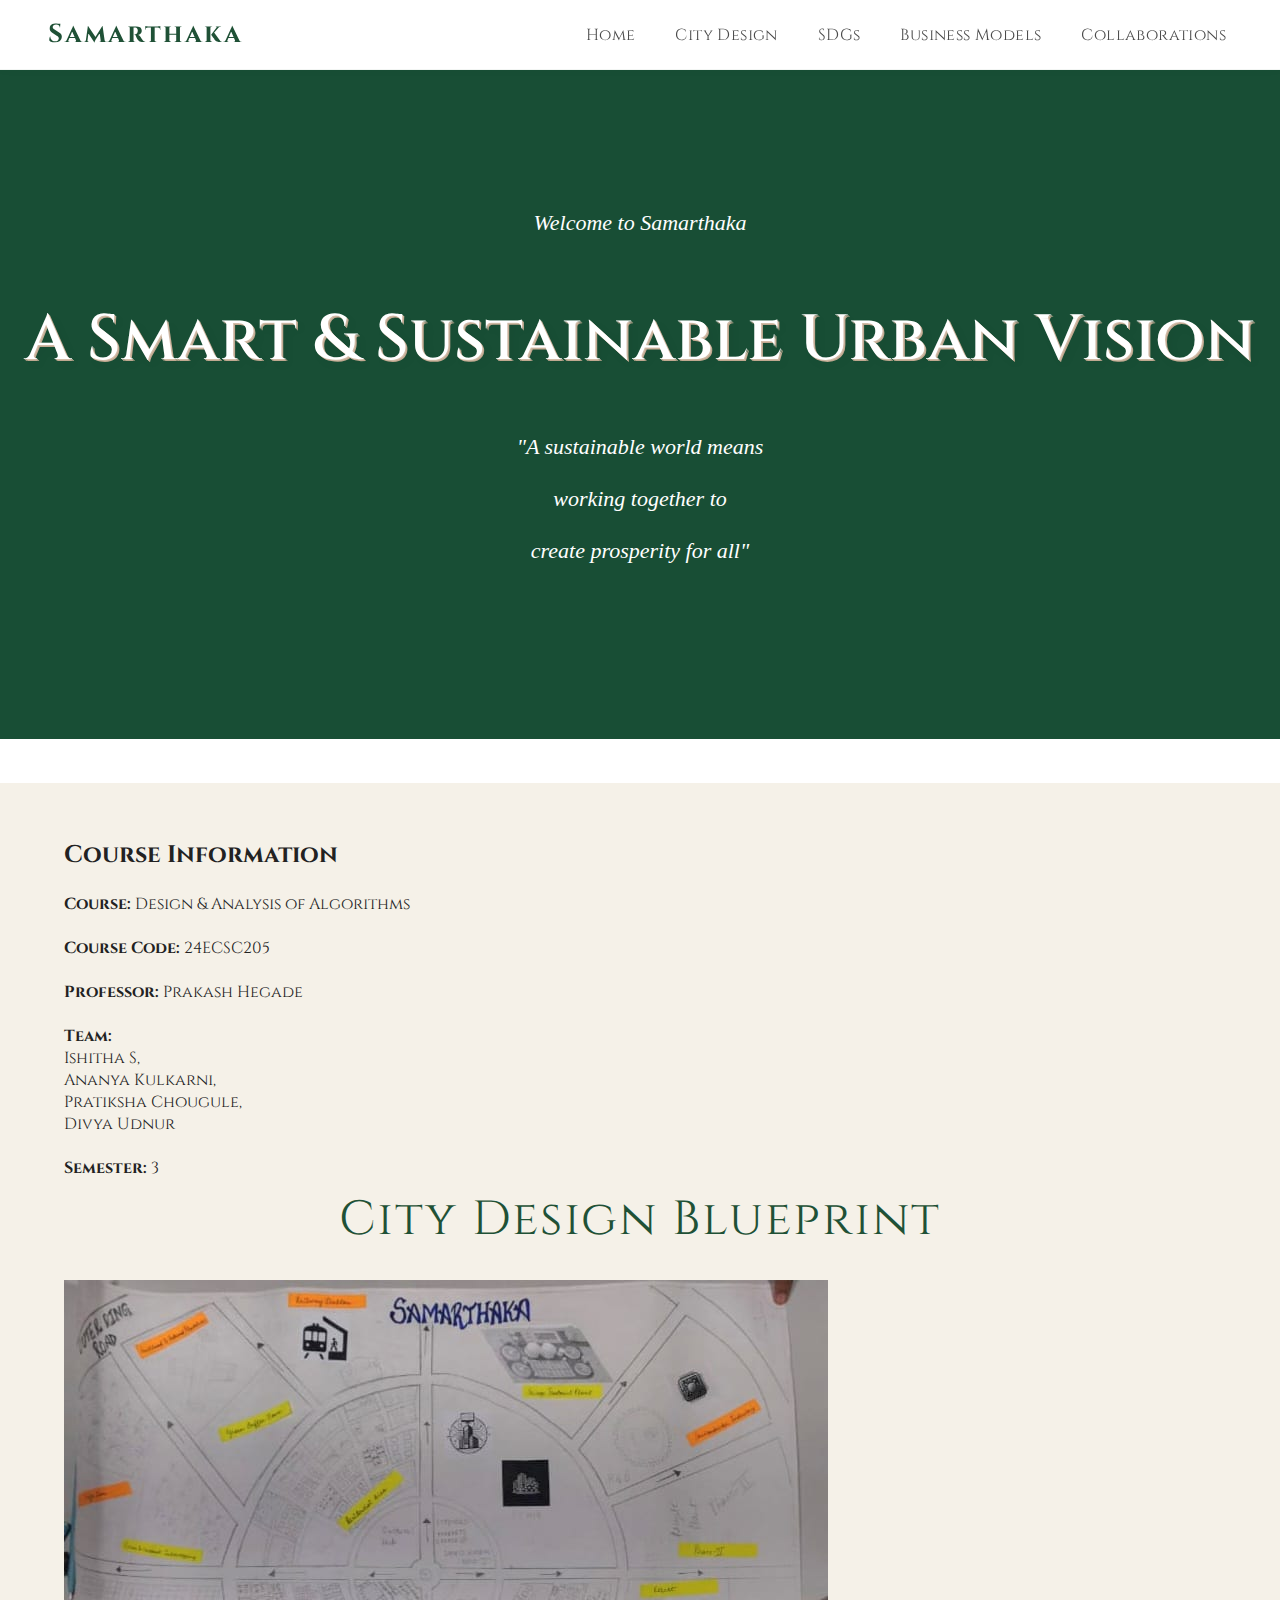
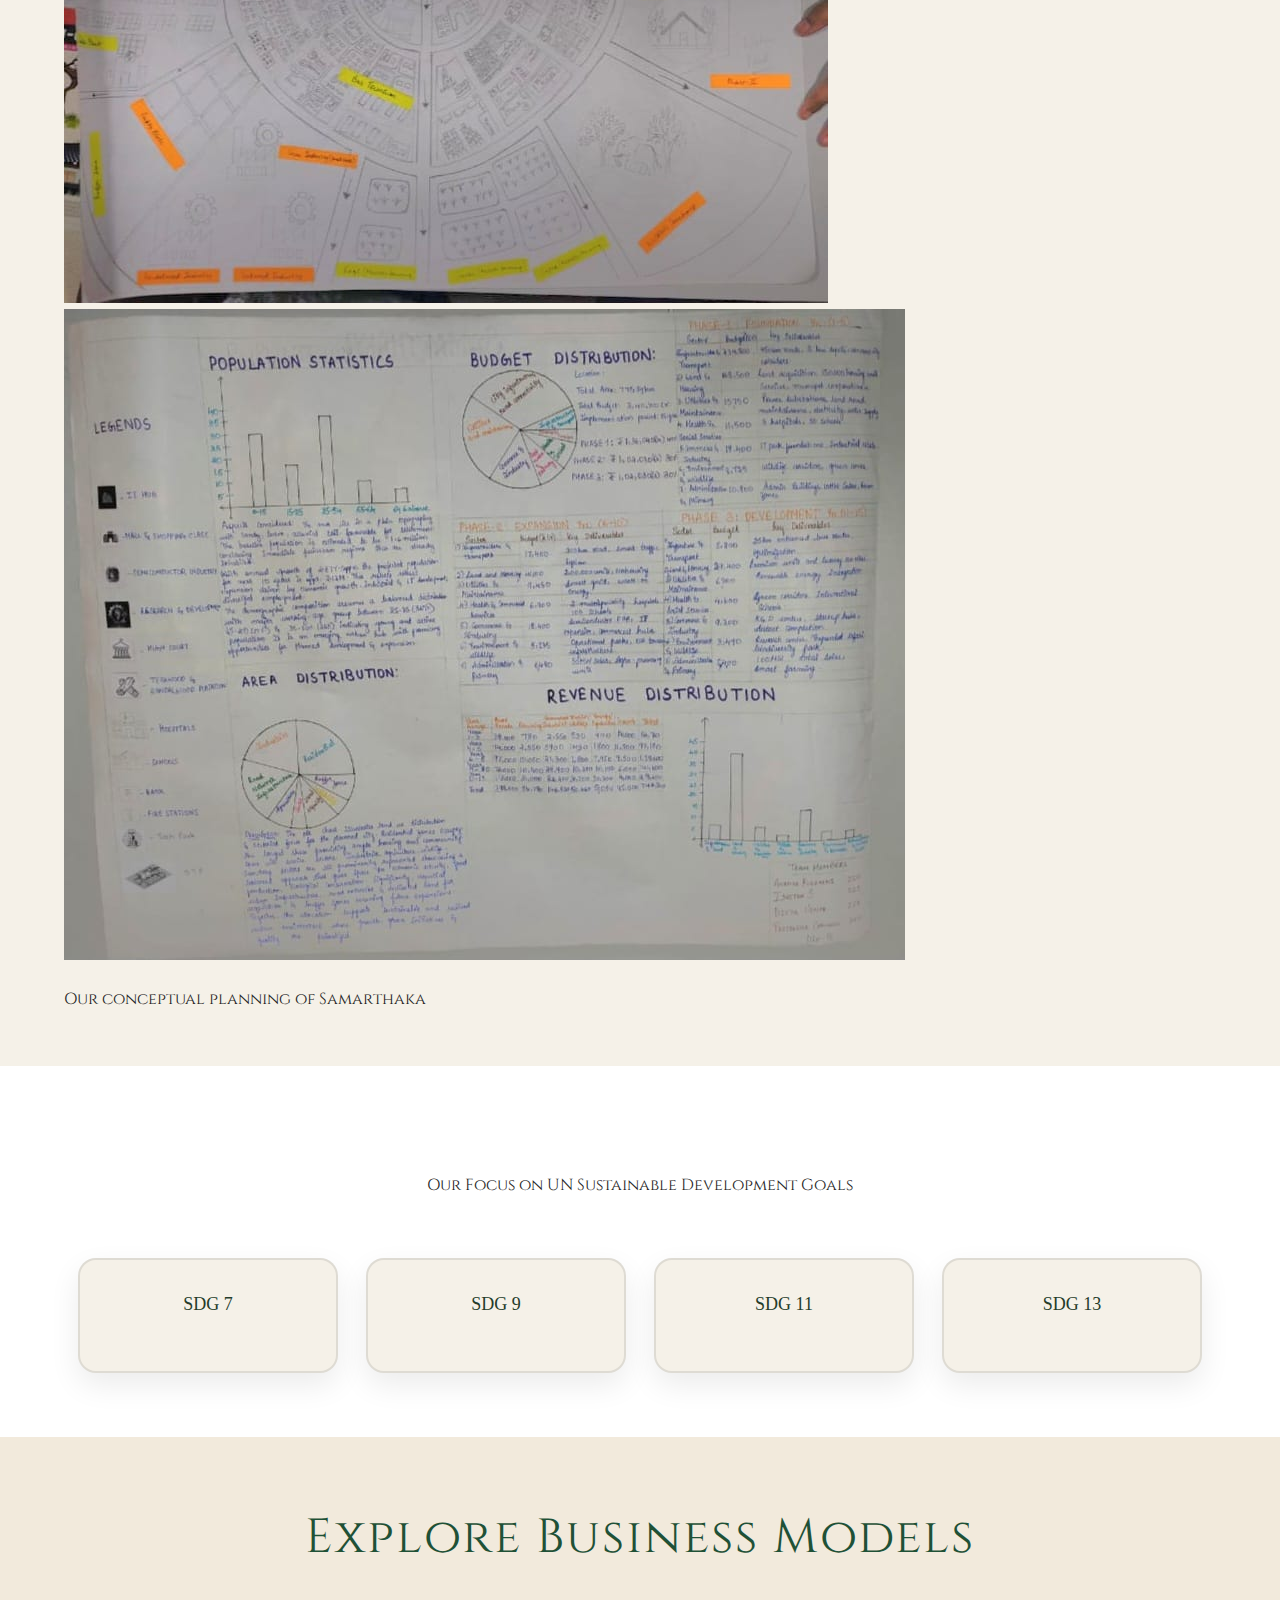
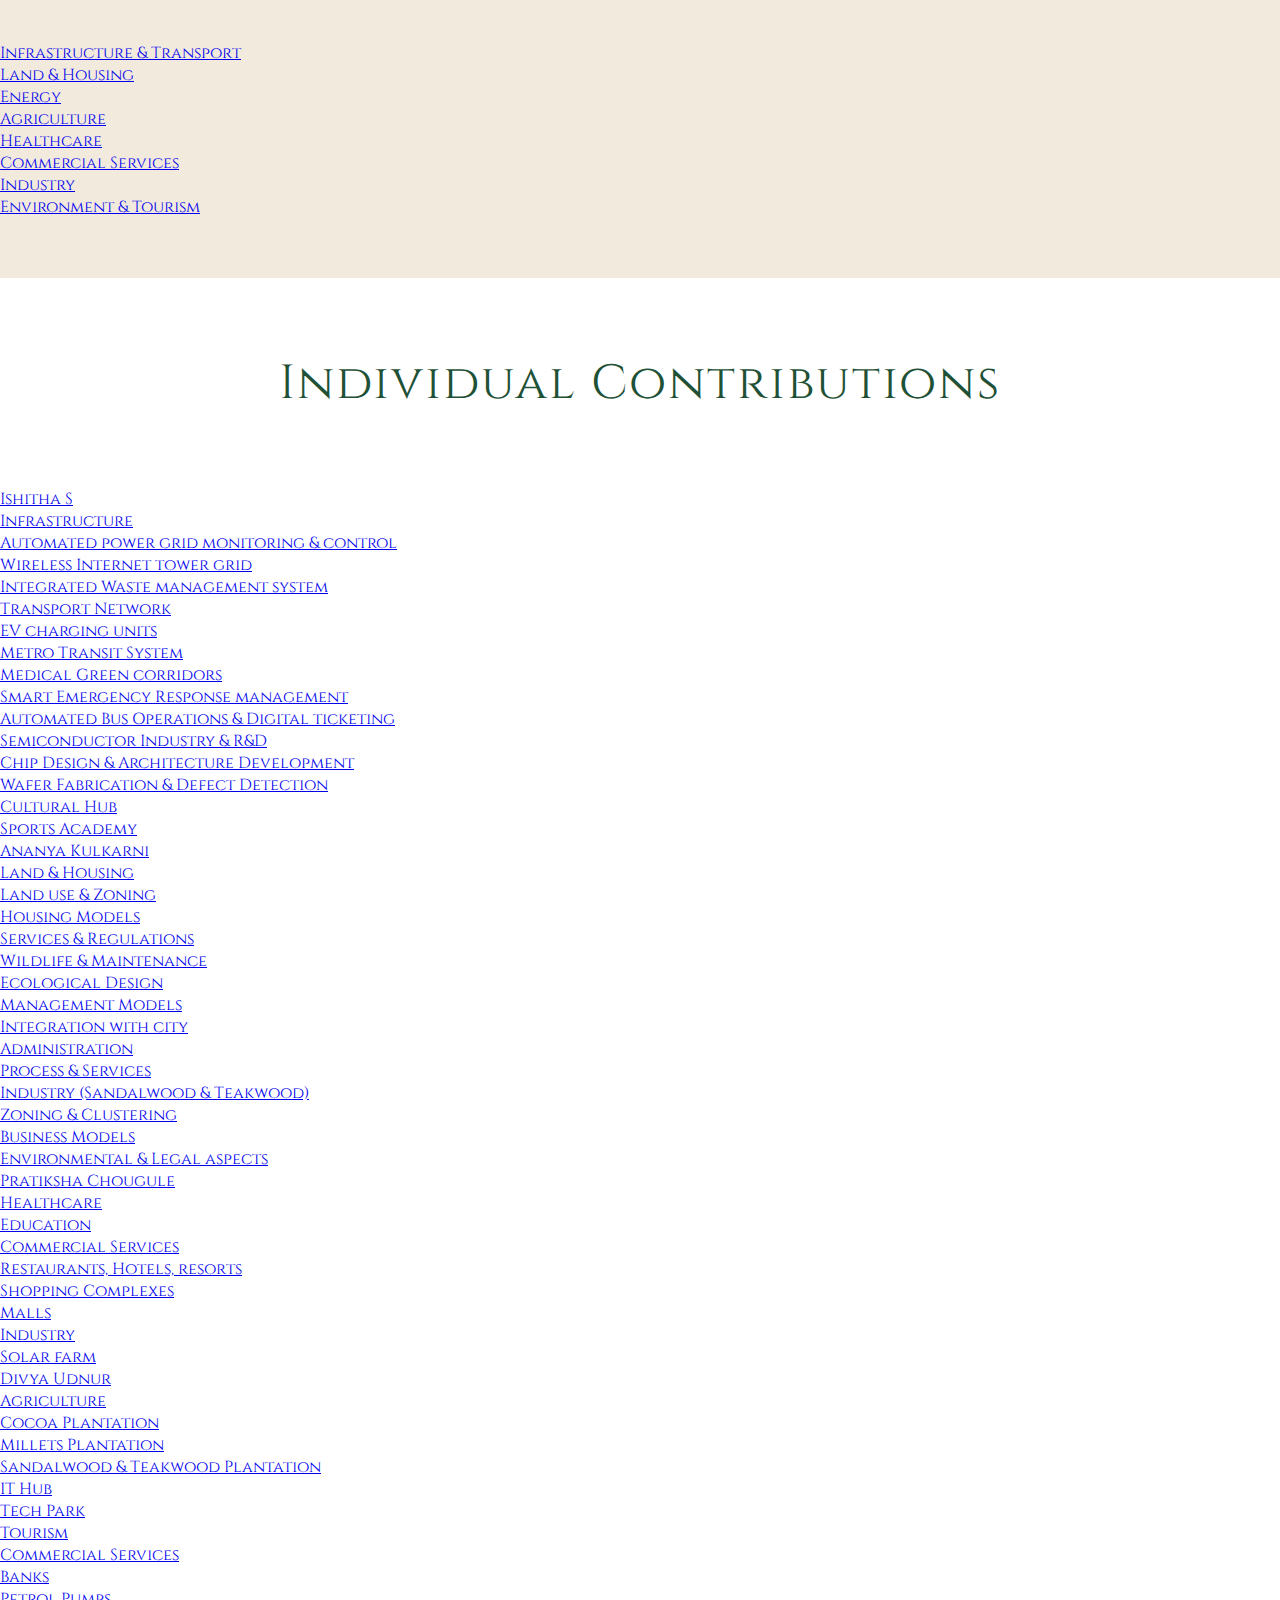
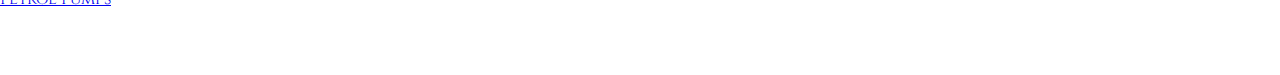
<file: index.html>
<!DOCTYPE html>
<html lang="en">
<head>
    <meta charset="UTF-8">
    <meta name="viewport" content="width=device-width, initial-scale=1.0">
    <title>Samarthaka</title>
    <link rel="stylesheet" href="styles.css">
<link href="https://fonts.googleapis.com/css2?family=Cinzel:wght@500;700&display=swap" rel="stylesheet">
<link href="https://fonts.googleapis.com/css2?family=Playfair+Display:wght@400;500;600;700&display=swap" rel="stylesheet">

</head>
<body>

<!-- Navigation -->
<nav>
    <div class="logo">Samarthaka</div>
    <ul>
        <li><a href="#home">Home</a></li>
        <li><a href="#city-image">City Design</a></li>
        <li><a href="#sdgs">SDGs</a></li>
        <li><a href="#business-models">Business Models</a></li>
        <li><a href="#collaborations">Collaborations</a></li>
    </ul>
</nav>

<!-- Hero Section -->
<div id="home" class="hero">
    <p><span>Welcome to Samarthaka</span></p>
    <br>
    <br>
    <h2>A Smart & Sustainable Urban Vision</h2>
    <br>
    <br>

    <p id="quote"><i>"A sustainable world means <br><br> working together to <br><br> create prosperity for all"</i></p>

    
</div>

<br>
<br>
    

<div class="infoimg">

    <div class="info-box">
        <h2>Course Information</h2>
        <br>
        <p><strong>Course: </strong>Design & Analysis of Algorithms</p>
        <br>
        <p><strong>Course Code: </strong>24ECSC205 </p>
        <br>
        <p><strong>Professor: </strong> Prakash Hegade</p>
        <br>
        <p><strong>Team: </strong> <br>Ishitha S,<br> Ananya Kulkarni,<br> Pratiksha Chougule,<br> Divya Udnur</p>
        <br>
        <p><strong>Semester: </strong> 3</p>
    </div>

<!-- City Design Image Section -->
<div id="city-image" class="city-section">
    <div class="maphead">

        <p id="head">City Design Blueprint</p>

    </div>
    <div class="maps">
    <img src="assets/map1.jpg" alt="City Design">

    <img src="assets/map2.jpg" alt="City Design">


    </div>
    <br>
   
    <p class="caption">Our conceptual planning of Samarthaka</p>
</div>

</div>

<br>
<br>


<!-- SDG Section -->
<div id="sdgs" class="sdg-section">
    <p id="head2">Our Focus on UN Sustainable Development Goals</p>
    <br>
    <br>

    <div class="sdg-container">
        <div class="sdg-card">
            <p>SDG 7</p>
            <br>
        </div>
        <div class="sdg-card">
            <p>SDG 9</p>
            <br>

        </div>
        <div class="sdg-card">
            <p>SDG 11</p>
            <br>
        </div>
        <div class="sdg-card">
            <p>SDG 13</p>
            <br>
        </div>
    </div>
</div>

<!-- Business Models Tabs -->
<section id="business-models" class="business-section">
    <p id="head3">Explore Business Models</p>

    <br>
    <br>

    <div class="tab-container">

        <div class="tab-wrapper">
            <a href="transport.html" class="tab">Infrastructure & Transport
            <!-- <div class="box">

                Content

            </div> -->
        </a>
        </div>
        
        <div class="tab-wrapper">
            <a href="energy.html" class="tab">Land & Housing
            <!-- <div class="box">
                Content

            </div> -->
        </a>

        </div>

        <div class="tab-wrapper">
            <a href="waste.html" class="tab">Energy
            <!-- <div class="box">
                Content

            </div> -->
        </a>

        </div>
        
        <div class="tab-wrapper">
            <a href="agri.html" class="tab">Agriculture
            <!-- <div class="box">
                Content

            </div> -->
        </a>

        </div>

        <div class="tab-wrapper">
            <a href="health.html" class="tab">Healthcare
            <!-- <div class="box">
                Content

            </div> -->
        </a>

        </div>
        
        <div class="tab-wrapper">
            <a href="commercialservices.html" class="tab">Commercial Services
            <!-- <div class="box">
                Content

            </div> -->
        </a>

        </div>
        
        <div class="tab-wrapper">
            <a href="health.html" class="tab">Industry
            <!-- <div class="box">
                Content

            </div> -->
        </a>

        </div>

        <div class="tab-wrapper">

            <a href="environment.html" class="tab">Environment & Tourism
            <!-- <div class="box">
                Content

            </div> -->
        </a>

        </div>
        
        
        
    </div>
</section>


<!-- Individual Contributions -->

<section class="contribution-section" id="contri">
    <p id="head3">Individual Contributions</p>

    <br>
    <br>

    <div class="tab-container2">

        <div class="tab-wrapper2">
            <a href="ishitha/ishitha.html" class="tab2">Ishitha S
            <div class="box2">

                <ol>
                    <li>Infrastructure
                        <ul>
                            <li>Automated power grid monitoring & control</li>
                            <li>Wireless Internet tower grid</li>
                            <li>Integrated Waste management system</li>
                        </ul>
                    </li>
                    <li>Transport Network
                        <ul>
                            <li>EV charging units</li>
                            <li>Metro Transit System</li>
                            <li>Medical Green corridors</li>
                            <li>Smart Emergency Response management</li>
                            <li>Automated Bus Operations & Digital ticketing</li>
                        </ul>
                    </li>
                    <li>Semiconductor Industry & R&D
                        <ul>
                            <li>Chip Design & Architecture Development</li>
                            <li>Wafer Fabrication & Defect Detection</li>
                        </ul>
                    </li>
                    <li>Cultural Hub</li>
                    <li>Sports Academy</li>
                </ol>

            </div>
        </a>
        </div>
        
        <div class="tab-wrapper2">
            <a href="ananya/ananya.html" class="tab2">Ananya Kulkarni
            <div class="box2">
                <ol>
                    <li>Land & Housing
                        <ul>
                            <li>Land use & Zoning</li>
                            <li>Housing Models</li>
                            <li>Services & Regulations</li>
                        </ul>
                    </li>
                    <li>Wildlife & Maintenance
                        <ul>
                            <li>Ecological Design</li>
                            <li>Management Models</li>
                            <li>Integration with city</li>
                        </ul>
                    </li>
                    <li>Administration
                        <ul>
                            <li>Process & Services</li>
                        </ul>
                    </li>
                    <li>Industry (Sandalwood & Teakwood)
                        <ul>
                            <li>Zoning & Clustering</li>
                            <li>Business Models</li>
                            <li>Environmental & Legal aspects</li>
                        </ul>
                    </li>
                </ol>

            </div>
        </a>

        </div>

        <div class="tab-wrapper2">
            <a href="pratiksha/pratiksha.html" class="tab2">Pratiksha Chougule
            <div class="box2">
                <ol>
                    <li>Healthcare</li>
                    <li>Education</li>
                    <li>Commercial Services
                        <ul>
                        <li>Restaurants, Hotels, resorts</li>
                        <li>Shopping Complexes</li>
                        <li>Malls</li>
                    </ul>
                    </li>
                    <li>Industry
                        <ul>
                            <li>Solar farm</li>
                        </ul>
                    </li>
                </ol>

            </div>
        </a>

        </div>
        
        <div class="tab-wrapper2">
            <a href="divya/divya.html" class="tab2">Divya Udnur
            <div class="box2">
                <ol>
                    <li>Agriculture
                        <ul>
                            <li>Cocoa Plantation</li>
                            <li>Millets Plantation</li>
                            <li>Sandalwood & Teakwood Plantation</li>
                        </ul>
                    </li>
                    <li>IT Hub</li>
                    <li>Tech Park</li>
                    <li>Tourism</li>
                    <li>Commercial Services
                        <ul>
                            <li>Banks</li>
                            <li>Petrol Pumps</li>
                        </ul>
                    </li>
                </ol>

            </div>
        </a>

        </div>
        
        
    </div>
</section>




<script src="script.js"></script>
</body>
</html>
</file>
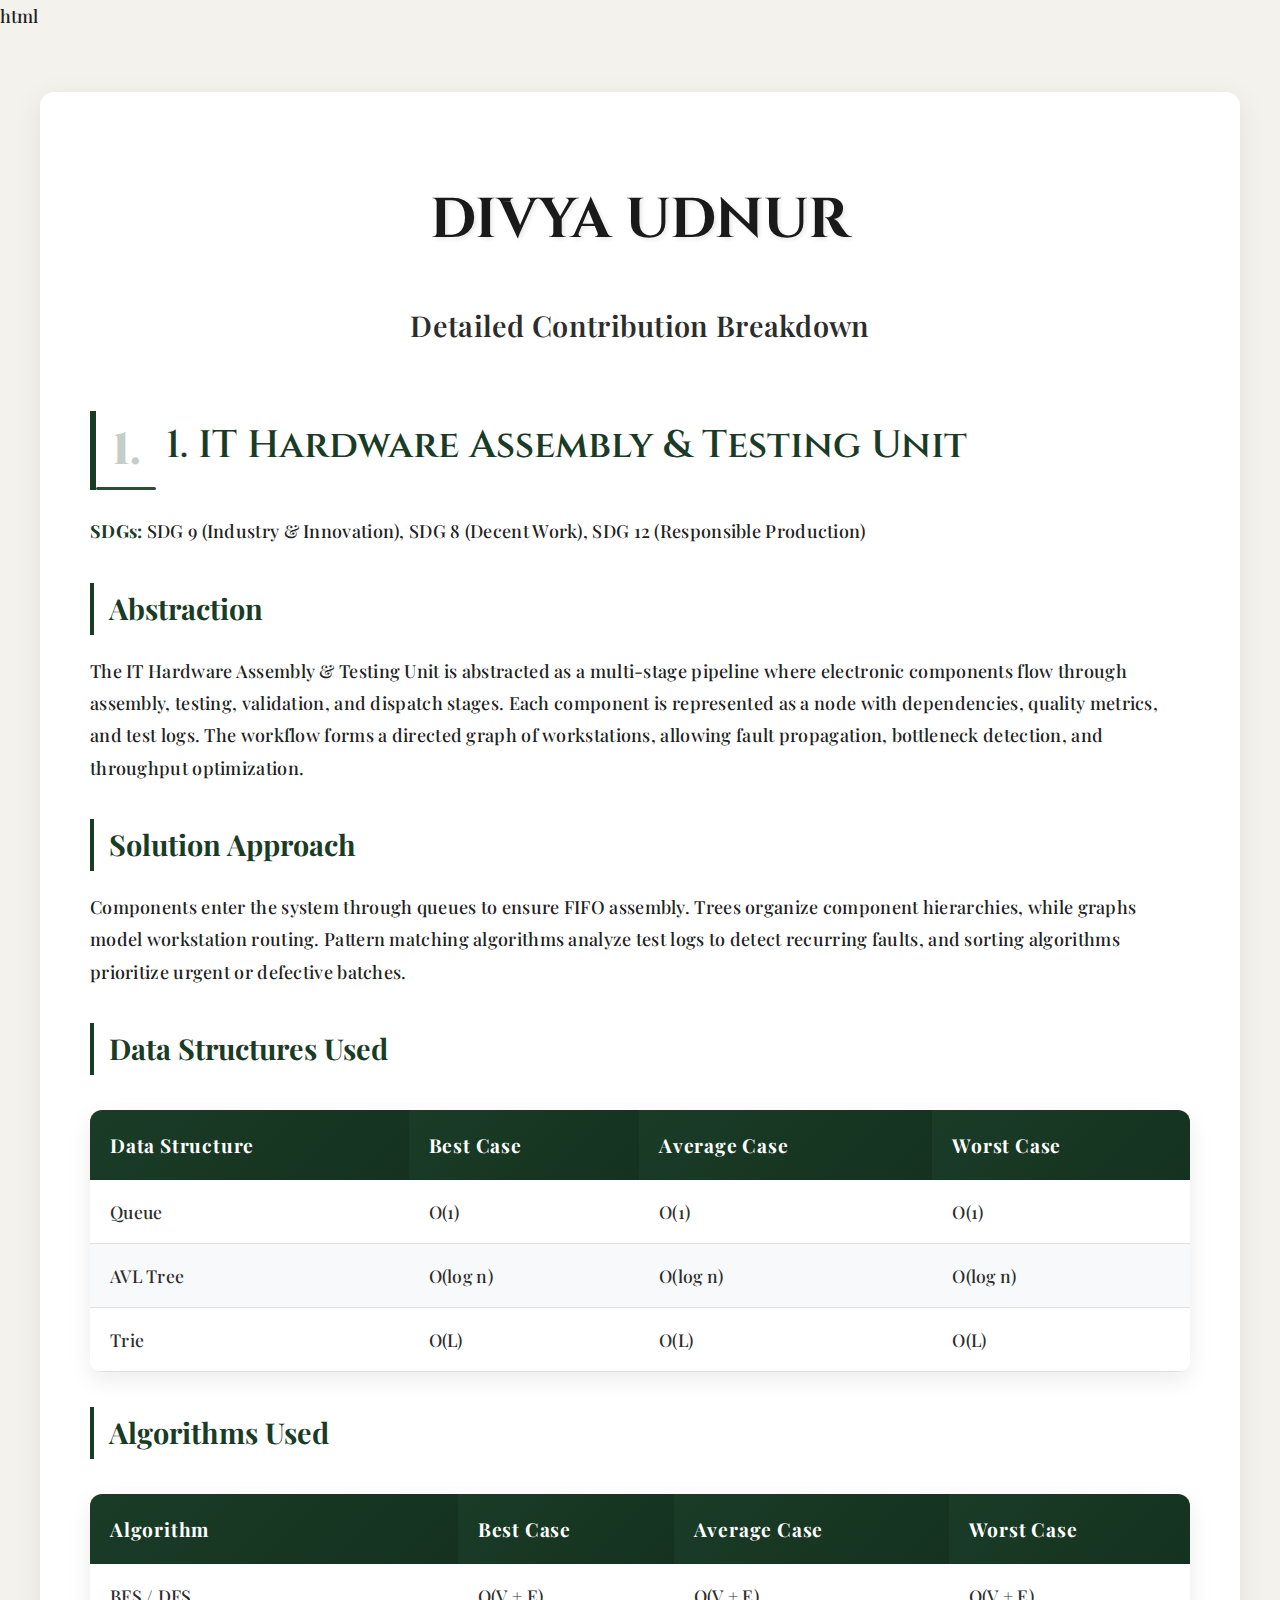
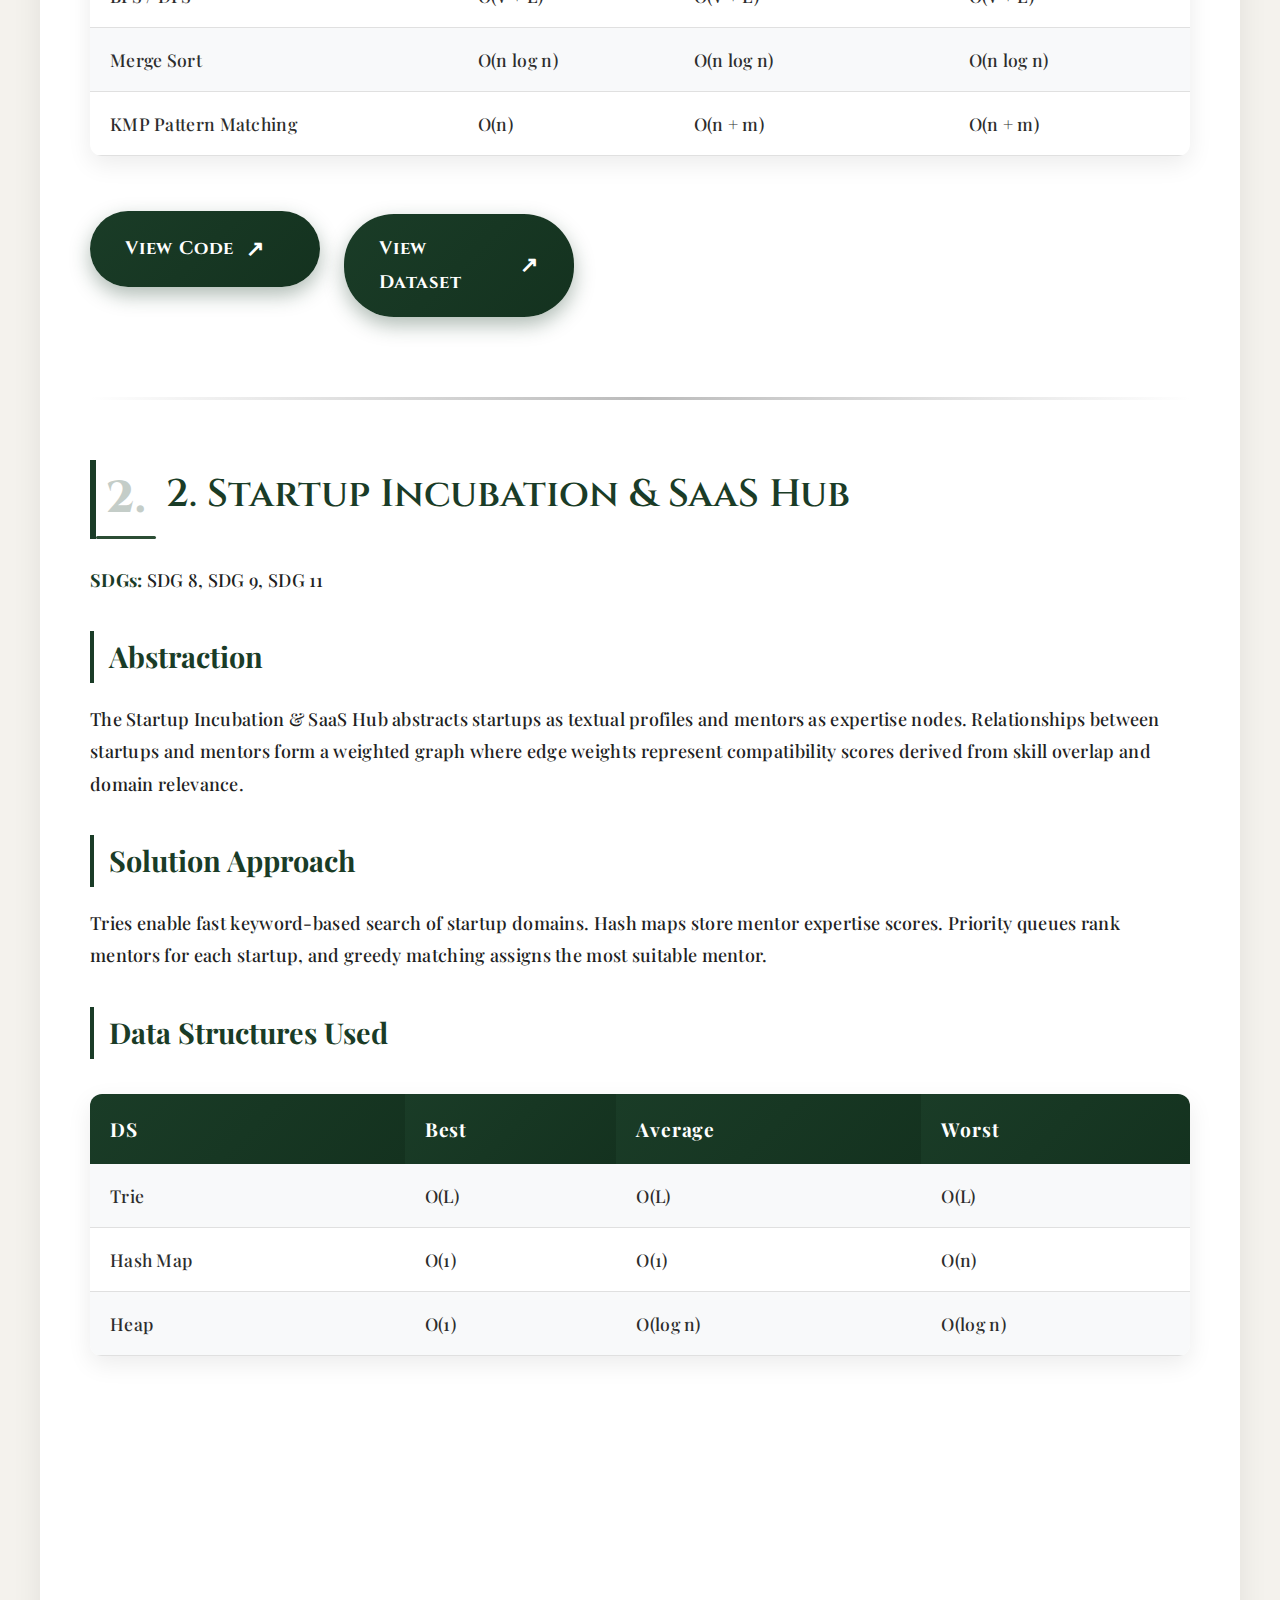
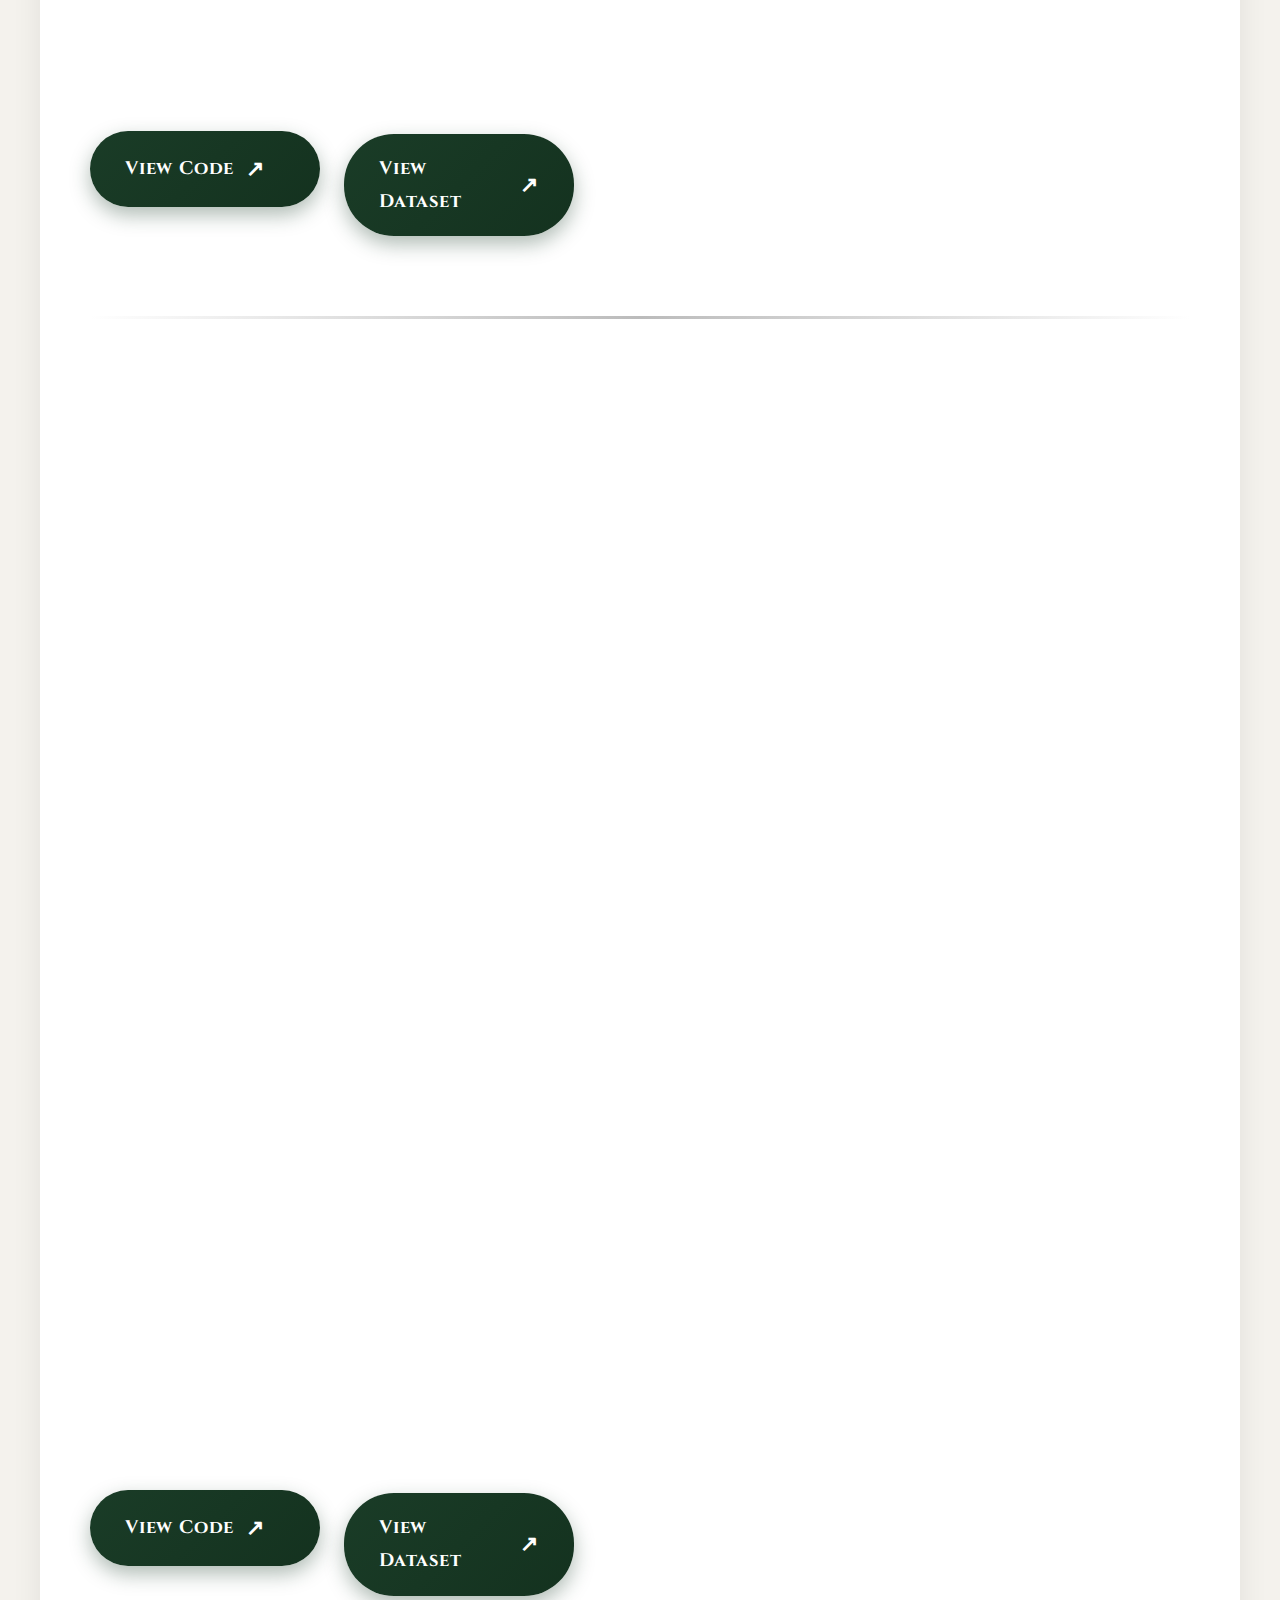
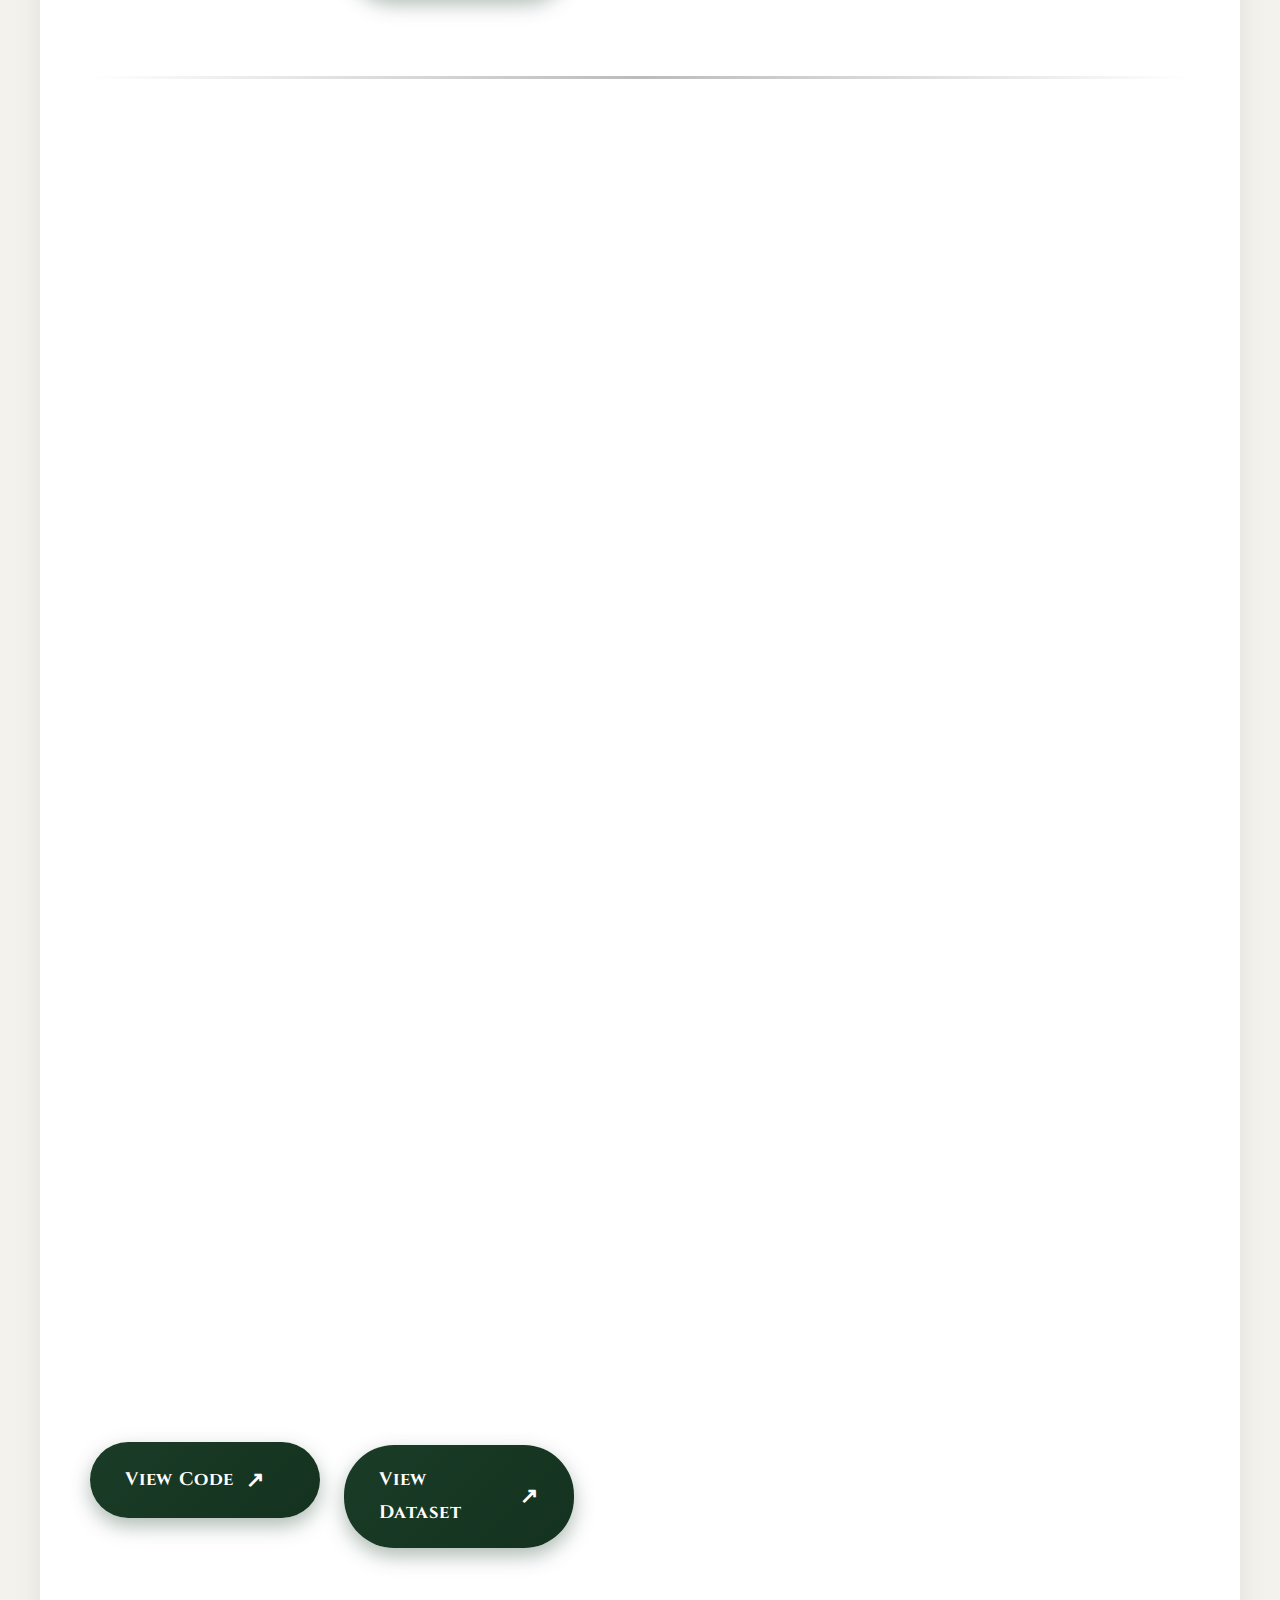
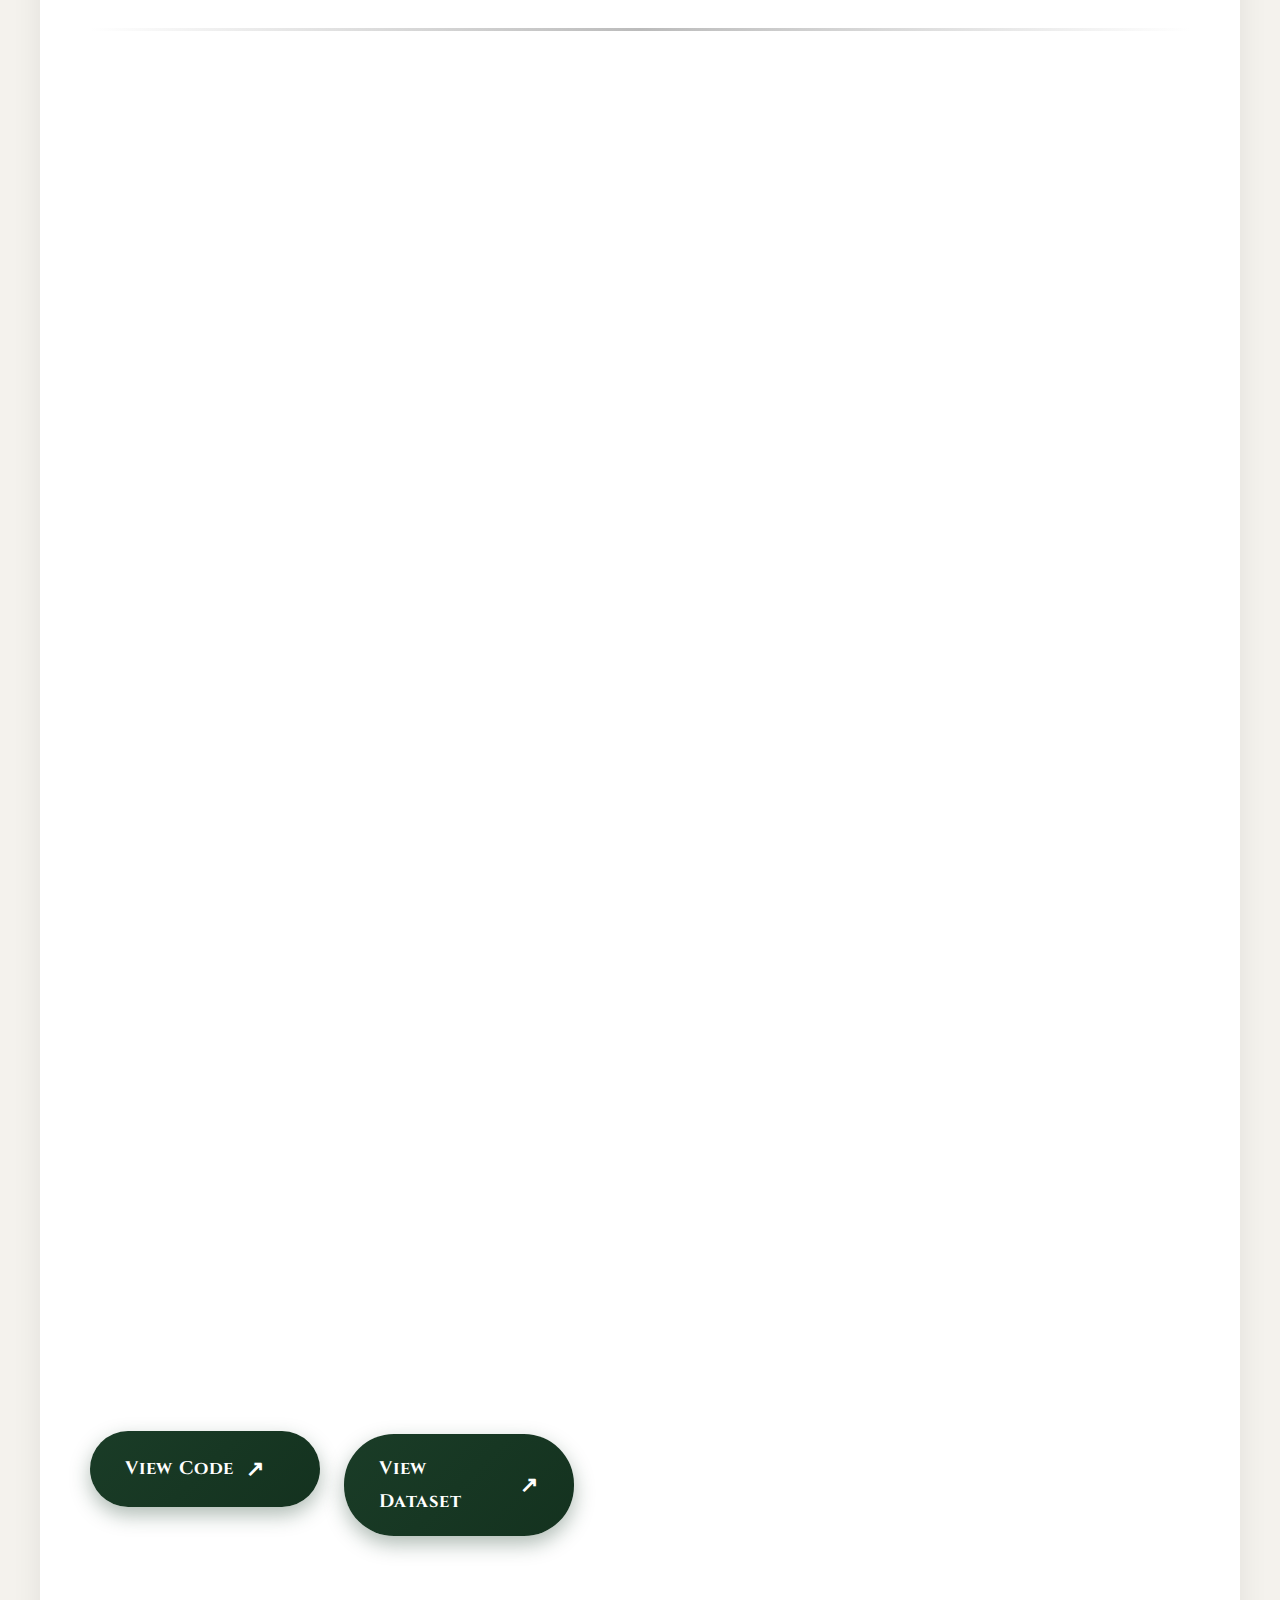
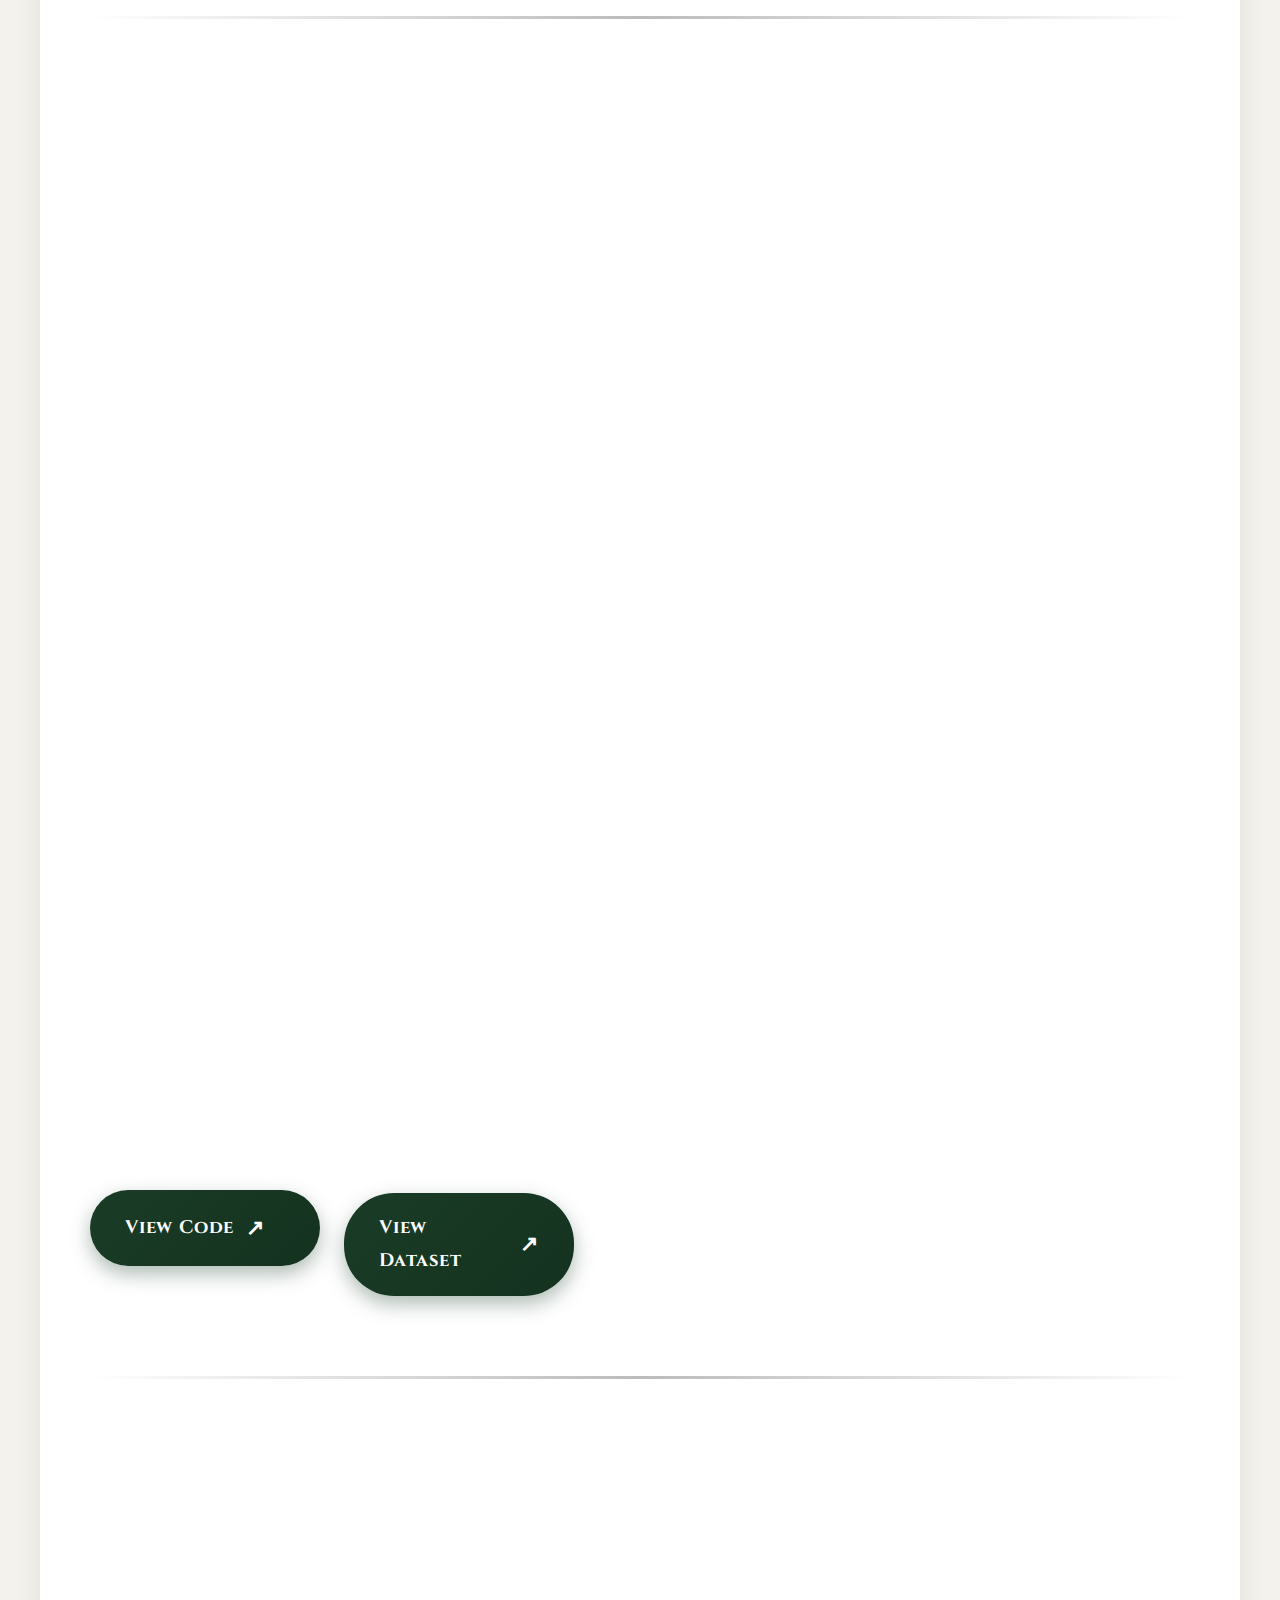
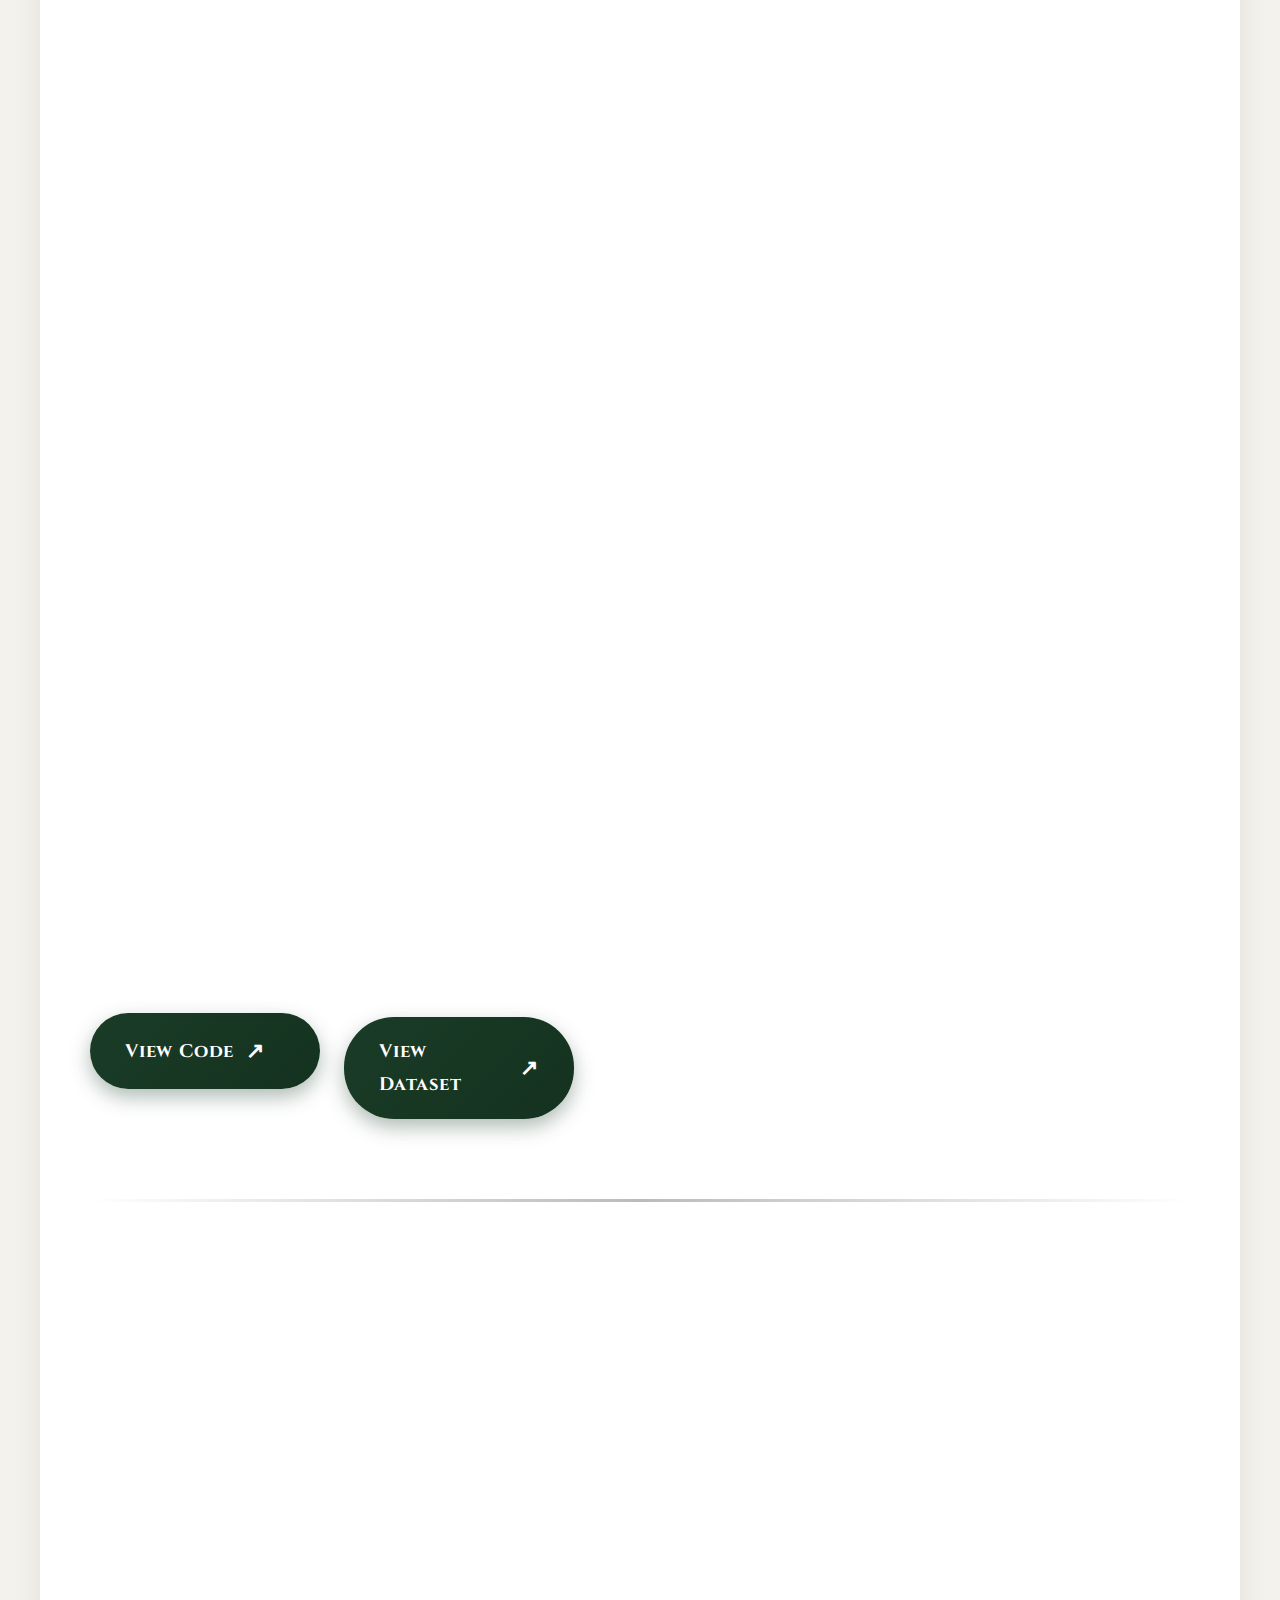
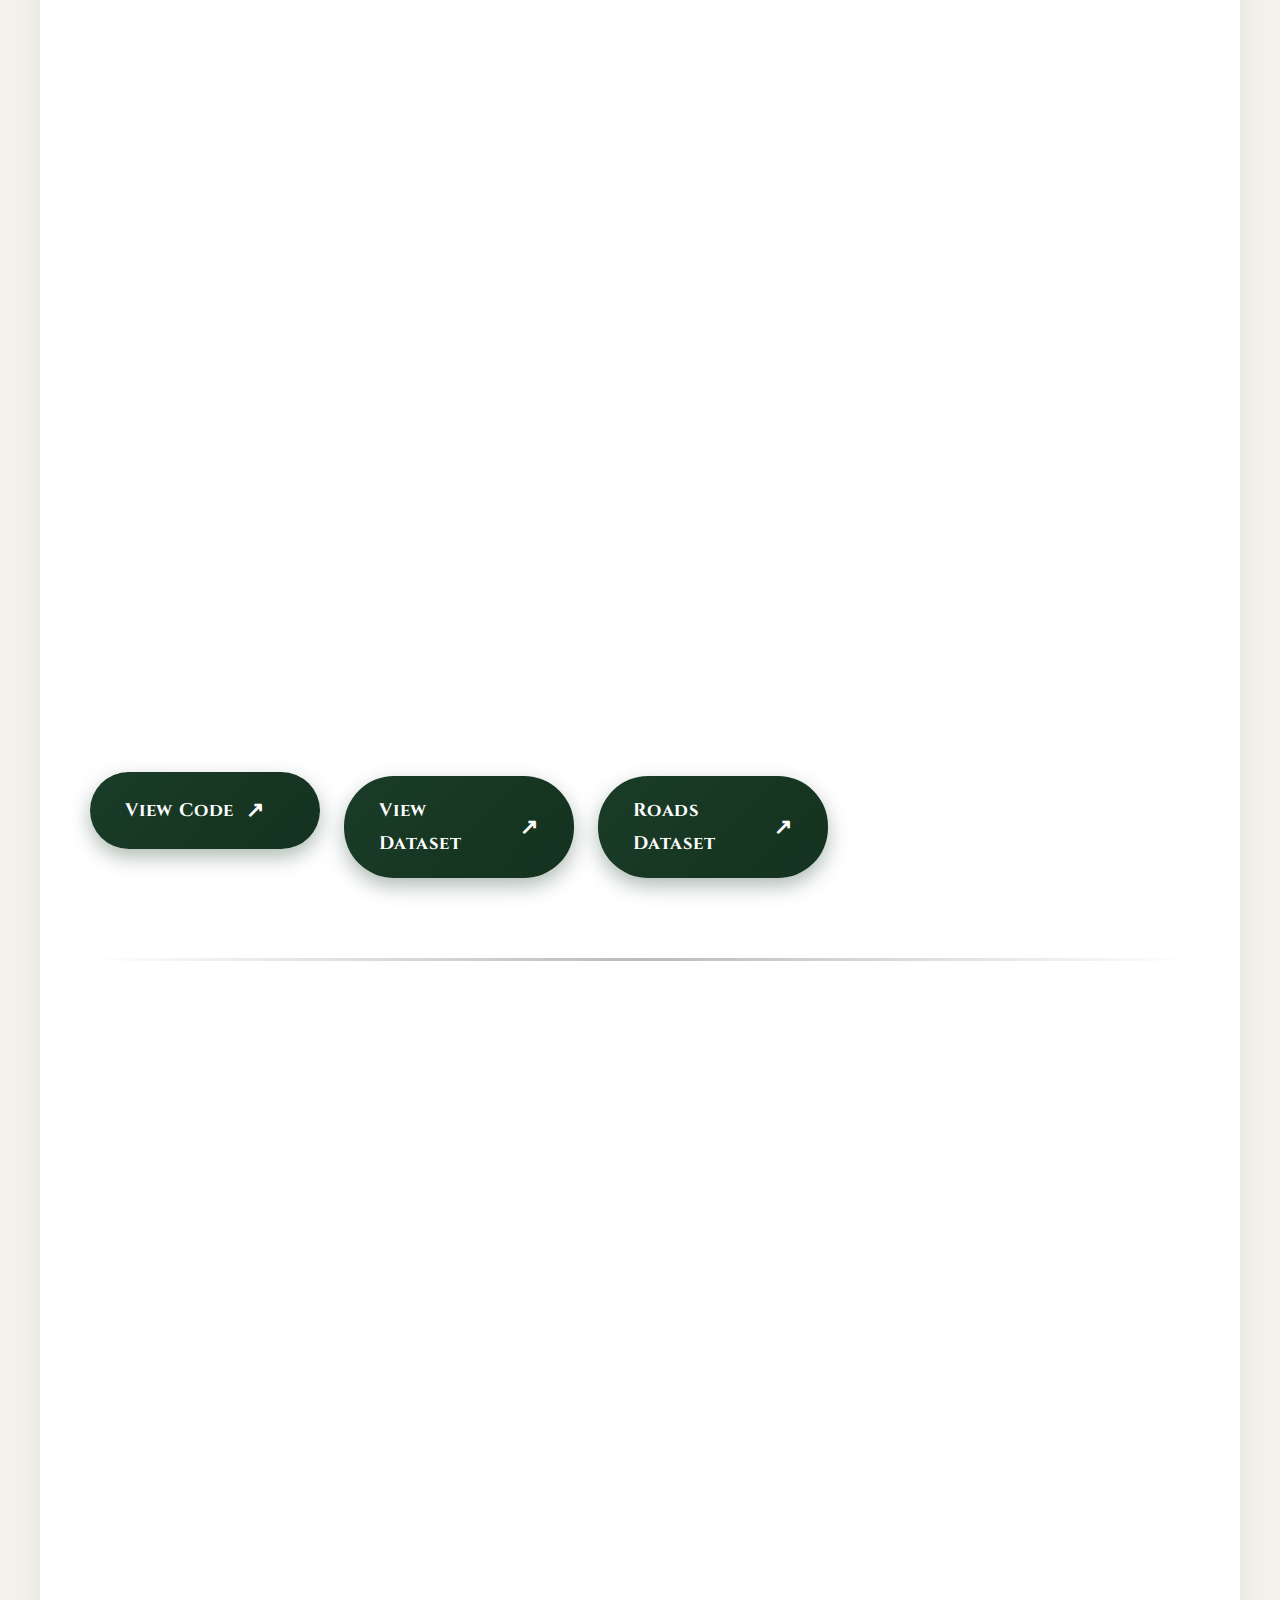
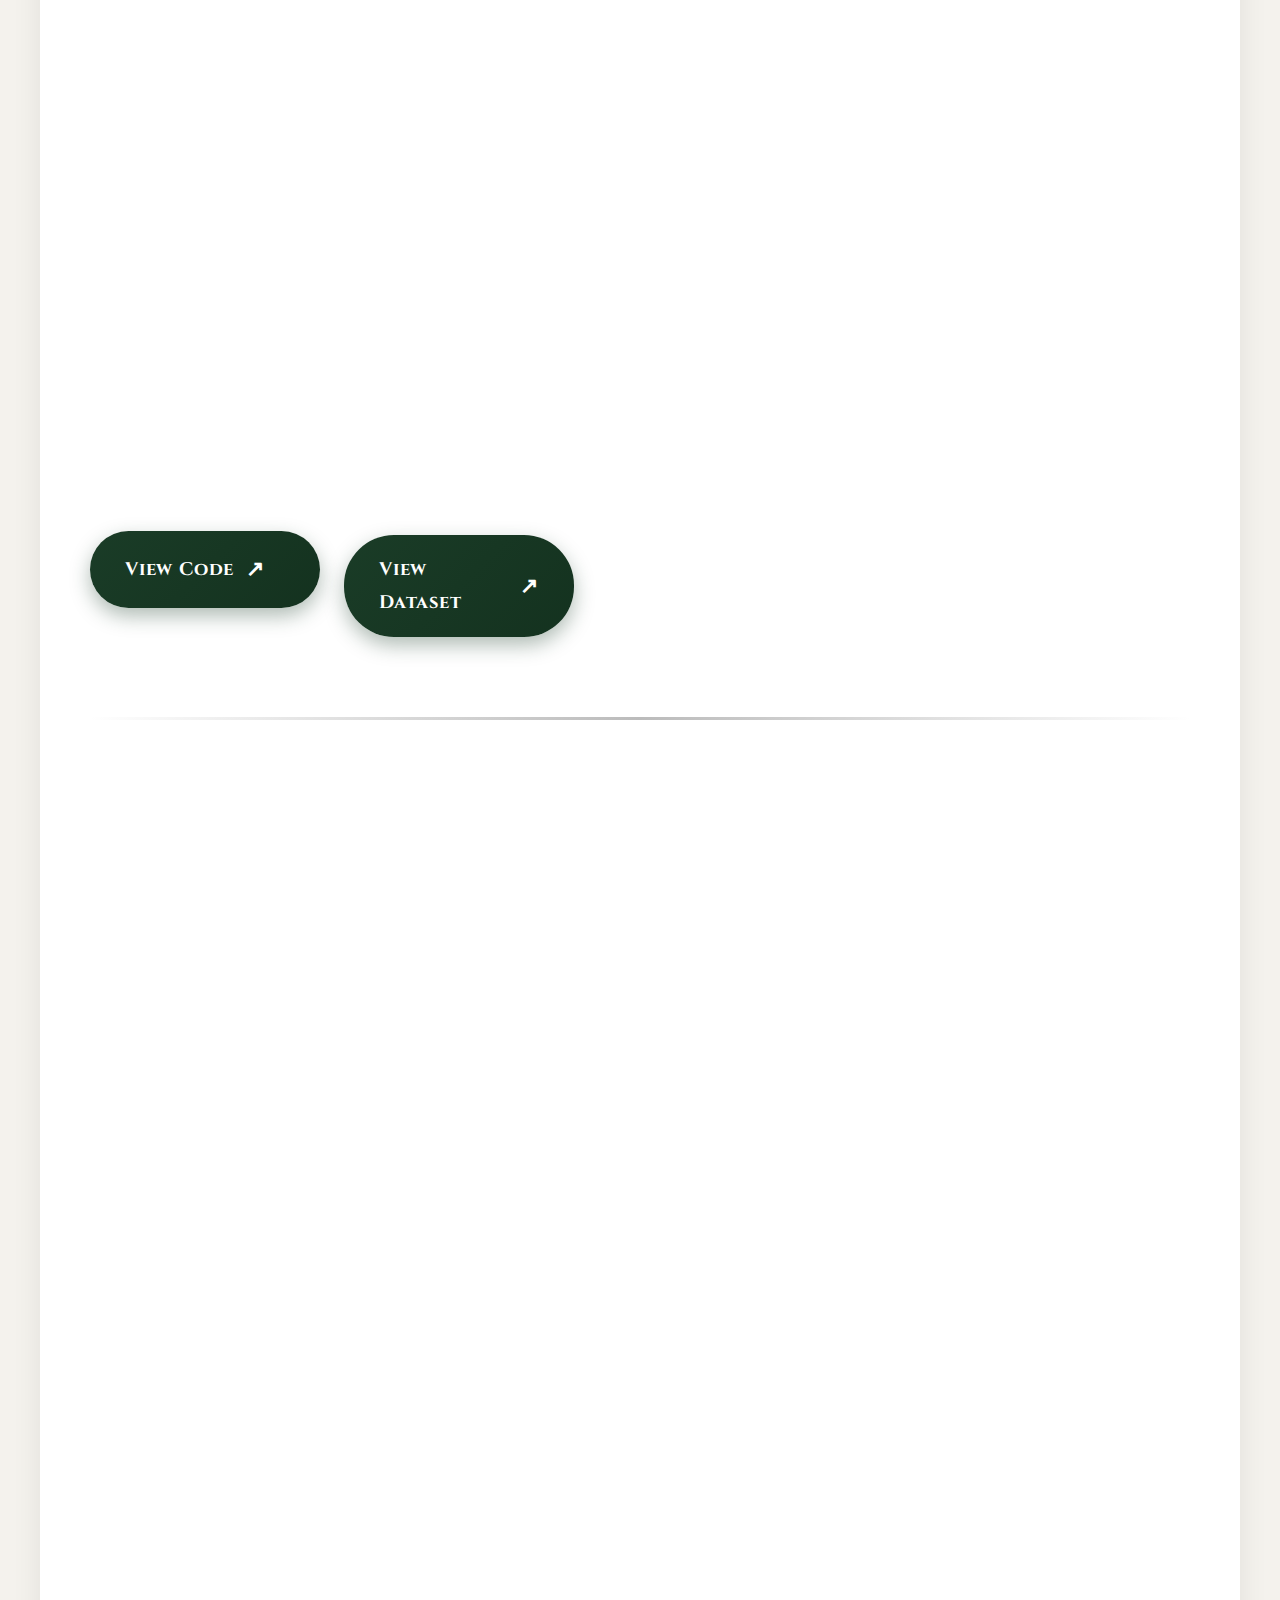
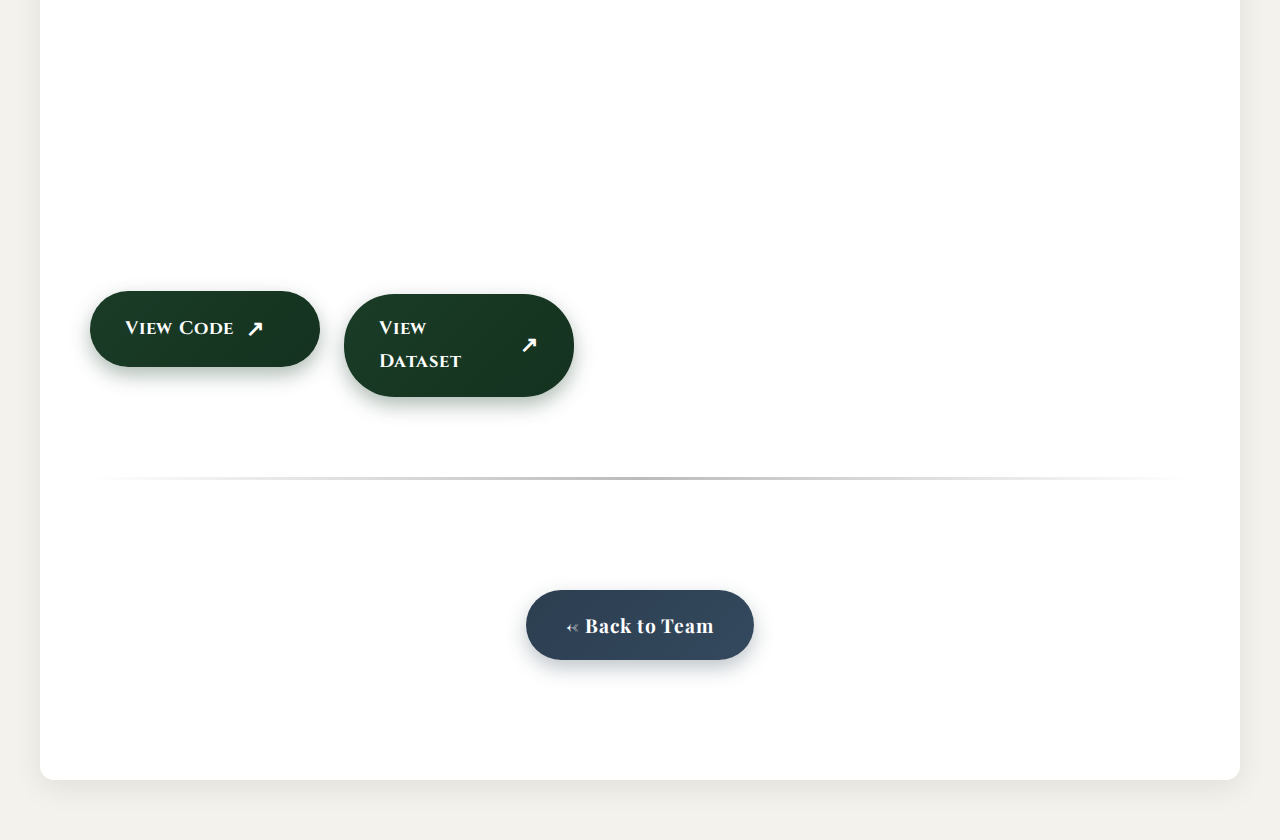
<file: divya/divya.html>
html

<!DOCTYPE html>
<html lang="en">
<head>
  <meta charset="UTF-8">
  <meta name="viewport" content="width=device-width, initial-scale=1.0">
  <title>Divya Udnur</title>
  <link href="https://fonts.googleapis.com/css2?family=Cinzel:wght@500;700&family=Playfair+Display:wght@400;500;600;700&display=swap" rel="stylesheet">
  <link rel="stylesheet" href="d.css">
  <style>
    /* Global text enhancements */
    body {
      font-size: 18px;
      line-height: 1.8;
      color: #222;
      font-weight: 500;
    }

    /* Text emphasis */
    p, td, li, .subtitle {
      color: #222;
      font-weight: 500;
      letter-spacing: 0.3px;
    }

    .page-title {
      font-size: 3.5rem;
      color: #1a1a1a;
      text-shadow: 2px 2px 4px rgba(0,0,0,0.1);
    }

    .subtitle {
      font-size: 1.8rem;
      color: #2d2d2d;
      font-weight: 600;
    }

    .section-heading {
      font-size: 2.4rem;
      color: #1a3c27;
      border-left: 6px solid #1a3c27;
      padding-left: 20px;
      margin: 60px 0 25px;
    }

    h3 {
      font-size: 1.8rem;
      color: #1a3c27;
      border-left: 4px solid #1a3c27;
      padding-left: 15px;
      margin: 35px 0 20px;
    }

    p strong {
      color: #1a3c27;
      font-weight: 700;
    }

    /* Table enhancements */
    table {
      width: 100%;
      border-collapse: collapse;
      margin: 35px 0;
      box-shadow: 0 8px 25px rgba(0,0,0,0.08);
      border-radius: 12px;
      overflow: hidden;
      font-size: 1.1rem;
    }

    th {
      background: linear-gradient(135deg, #1a3c27, #14321f);
      color: white;
      padding: 22px 20px;
      text-align: left;
      font-weight: 700;
      font-size: 1.2rem;
      letter-spacing: 0.8px;
    }

    td {
      padding: 20px;
      border-bottom: 1px solid #e0e0e0;
      color: #2d2d2d;
      font-weight: 500;
    }

    tr:nth-child(even) {
      background-color: #f8f9fa;
    }

    tr:hover {
      background-color: #e3f2fd;
      transform: translateY(-3px);
      transition: all 0.3s ease;
      box-shadow: 0 5px 15px rgba(33, 150, 243, 0.15);
    }

    /* Button enhancements */
    .btn {
      display: inline-flex;
      align-items: center;
      gap: 12px;
      padding: 18px 35px;
      margin: 20px 20px 20px 0;
      background: linear-gradient(135deg, #1a3c27, #14321f);
      color: white;
      text-decoration: none;
      border-radius: 50px;
      font-weight: 700;
      font-size: 1.15rem;
      letter-spacing: 0.8px;
      transition: all 0.4s ease;
      border: none;
      cursor: pointer;
      box-shadow: 0 8px 20px rgba(26, 60, 39, 0.35);
    }

    .btn:hover {
      transform: translateY(-5px) scale(1.03);
      box-shadow: 0 12px 30px rgba(26, 60, 39, 0.5);
      background: linear-gradient(135deg, #14321f, #0f2919);
    }

    .btn::after {
      content: '↗';
      font-size: 1.4rem;
      font-weight: bold;
    }

    /* Complexity box */
    .complexity-box {
      background: linear-gradient(135deg, #f8f9fa 0%, #e9ecef 100%);
      border: 3px solid #d1d9e6;
      border-radius: 18px;
      padding: 35px;
      margin: 40px 0;
      box-shadow: inset 0 4px 15px rgba(0,0,0,0.06);
    }

    /* HR styling */
    hr {
      border: none;
      height: 3px;
      background: linear-gradient(90deg, transparent, #bbb, transparent);
      margin: 60px 0;
    }

    /* Back button */
    .back-btn {
      display: inline-block;
      padding: 18px 40px;
      margin: 50px 0 80px;
      background: linear-gradient(135deg, #2c3e50, #34495e);
      color: white;
      text-decoration: none;
      border-radius: 50px;
      font-weight: 700;
      font-size: 1.2rem;
      letter-spacing: 0.8px;
      transition: all 0.4s ease;
      box-shadow: 0 8px 20px rgba(44, 62, 80, 0.3);
    }

    .back-btn:hover {
      transform: translateY(-4px);
      box-shadow: 0 12px 25px rgba(44, 62, 80, 0.4);
      background: linear-gradient(135deg, #34495e, #2c3e50);
    }

    /* Responsive adjustments */
    @media (max-width: 768px) {
      body {
        font-size: 16px;
      }
      
      .page-title {
        font-size: 2.5rem;
      }
      
      .subtitle {
        font-size: 1.4rem;
      }
      
      .section-heading {
        font-size: 1.8rem;
      }
      
      h3 {
        font-size: 1.5rem;
      }
      
      table {
        font-size: 1rem;
      }
      
      th, td {
        padding: 15px 12px;
      }
      
      .btn {
        padding: 16px 25px;
        font-size: 1rem;
      }
    }
  </style>
</head>
<body>

<div class="page-wrapper">

<h1 class="page-title">DIVYA UDNUR</h1>
<p class="subtitle"> Detailed Contribution Breakdown</p>

<!-- ========================================================= -->
<!-- 1. IT Hardware Assembly & Testing Unit -->
<!-- ========================================================= -->
<h2 class="section-heading">1. IT Hardware Assembly & Testing Unit</h2>

<p><strong>SDGs:</strong> SDG 9 (Industry & Innovation), SDG 8 (Decent Work), SDG 12 (Responsible Production)</p>

<h3>Abstraction</h3>
<p>
The IT Hardware Assembly & Testing Unit is abstracted as a multi-stage pipeline where electronic components
flow through assembly, testing, validation, and dispatch stages. Each component is represented as a node
with dependencies, quality metrics, and test logs. The workflow forms a directed graph of workstations,
allowing fault propagation, bottleneck detection, and throughput optimization.
</p>

<h3>Solution Approach</h3>
<p>
Components enter the system through queues to ensure FIFO assembly. Trees organize component hierarchies,
while graphs model workstation routing. Pattern matching algorithms analyze test logs to detect recurring
faults, and sorting algorithms prioritize urgent or defective batches.
</p>

<h3>Data Structures Used</h3>

<table class="complexity-table">
  <thead>
    <tr>
      <th>Data Structure</th>
      <th>Best Case</th>
      <th>Average Case</th>
      <th>Worst Case</th>
    </tr>
  </thead>

  <tbody>
    <tr>
      <td>Queue</td>
      <td>O(1)</td>
      <td>O(1)</td>
      <td>O(1)</td>
    </tr>

    <tr>
      <td>AVL Tree</td>
      <td>O(log n)</td>
      <td>O(log n)</td>
      <td>O(log n)</td>
    </tr>

    <tr>
      <td>Trie</td>
      <td>O(L)</td>
      <td>O(L)</td>
      <td>O(L)</td>
    </tr>
  </tbody>
</table>

<h3>Algorithms Used</h3>

<table class="complexity-table">
  <thead>
    <tr>
      <th>Algorithm</th>
      <th>Best Case</th>
      <th>Average Case</th>
      <th>Worst Case</th>
    </tr>
  </thead>

  <tbody>
    <tr>
      <td>BFS / DFS</td>
      <td>O(V + E)</td>
      <td>O(V + E)</td>
      <td>O(V + E)</td>
    </tr>

    <tr>
      <td>Merge Sort</td>
      <td>O(n log n)</td>
      <td>O(n log n)</td>
      <td>O(n log n)</td>
    </tr>

    <tr>
      <td>KMP Pattern Matching</td>
      <td>O(n)</td>
      <td>O(n + m)</td>
      <td>O(n + m)</td>
    </tr>
  </tbody>
</table>


<a href="https://github.com/Ishitha06/city-samarthaka.github.io/blob/main/divya/code/hardware_assembly_testing.cpp"
   target="_blank"
   class="btn">
   View Code
</a>
  <a href="https://github.com/Ishitha06/city-samarthaka.github.io/blob/main/divya/dataset/hardware_components.csv"
   target="_blank"
   class="btn">
   View Dataset
</a>
<hr>

<!-- ========================================================= -->
<!-- 2. Startup Incubation & SaaS Hub -->
<!-- ========================================================= -->
<h2 class="section-heading">2. Startup Incubation & SaaS Hub</h2>

<p><strong>SDGs:</strong> SDG 8, SDG 9, SDG 11</p>

<h3>Abstraction</h3>
<p>
The Startup Incubation & SaaS Hub abstracts startups as textual profiles and mentors as expertise nodes.
Relationships between startups and mentors form a weighted graph where edge weights represent compatibility
scores derived from skill overlap and domain relevance.
</p>

<h3>Solution Approach</h3>
<p>
Tries enable fast keyword-based search of startup domains. Hash maps store mentor expertise scores.
Priority queues rank mentors for each startup, and greedy matching assigns the most suitable mentor.
</p>

<h3>Data Structures Used</h3>
<table>
<tr><th>DS</th><th>Best</th><th>Average</th><th>Worst</th></tr>
<tr><td>Trie</td><td>O(L)</td><td>O(L)</td><td>O(L)</td></tr>
<tr><td>Hash Map</td><td>O(1)</td><td>O(1)</td><td>O(n)</td></tr>
<tr><td>Heap</td><td>O(1)</td><td>O(log n)</td><td>O(log n)</td></tr>
</table>

<h3>Algorithms Used</h3>
<table>
<tr><th>Algorithm</th><th>Best</th><th>Average</th><th>Worst</th></tr>
<tr><td>KMP</td><td>O(n)</td><td>O(n+m)</td><td>O(n+m)</td></tr>
<tr><td>Merge Sort</td><td>O(n log n)</td><td>O(n log n)</td><td>O(n log n)</td></tr>
</table>

<a class="btn" href="https://github.com/city-samarthaka/city-samarthaka.github.io/blob/main/divya/code%20and%20dataset/Startup%20Incubation%20Center/incubation.cpp">View Code</a>
<a class="btn" href="https://github.com/city-samarthaka/city-samarthaka.github.io/blob/main/divya/code%20and%20dataset/Startup%20Incubation%20Center/incubation.csv">View Dataset</a>

<hr>

<!-- ========================================================= -->
<!-- 3. Innovation & Research Center -->
<!-- ========================================================= -->
<h2 class="section-heading">3. Innovation & Research Center</h2>

<p><strong>SDGs:</strong> SDG 9, SDG 4, SDG 8</p>

<h3>Abstraction</h3>
<p>
The Innovation & Research Center is abstracted as a hierarchical system of projects, experiments, and
researchers. Each project consists of multiple dependent experiments organized as trees, while researcher
collaboration forms a graph network.
</p>

<h3>Solution Approach</h3>
<p>
Trees store project hierarchies, heaps prioritize critical experiments, and graphs identify collaboration
paths. Segment trees allow progress analysis over time.
</p>

<h3>Data Structures Used</h3>
<table>
<tr><th>DS</th><th>Best</th><th>Average</th><th>Worst</th></tr>
<tr><td>Tree</td><td>O(log n)</td><td>O(log n)</td><td>O(log n)</td></tr>
<tr><td>Priority Queue</td><td>O(1)</td><td>O(log n)</td><td>O(log n)</td></tr>
</table>

<h3>Algorithms Used</h3>
<table>
<tr><th>Algorithm</th><th>Best</th><th>Average</th><th>Worst</th></tr>
<tr><td>DFS / BFS</td><td>O(V+E)</td><td>O(V+E)</td><td>O(V+E)</td></tr>
</table>

<a class="btn" href="https://github.com/city-samarthaka/city-samarthaka.github.io/blob/main/divya/code%20and%20dataset/Innovation%20%26%20Research%20Center/research.cpp">View Code</a>
<a class="btn" href="https://github.com/city-samarthaka/city-samarthaka.github.io/blob/main/divya/code%20and%20dataset/Innovation%20%26%20Research%20Center/research.csv">View Dataset</a>

<hr>

<!-- ========================================================= -->
<!-- 4. E-Waste Recycling Facility -->
<!-- ========================================================= -->
<h2 class="section-heading">4. E-Waste Recycling Facility</h2>

<p><strong>SDGs:</strong> SDG 12 (Responsible Consumption & Production), SDG 11 (Sustainable Cities), SDG 13 (Climate Action)</p>

<h3>Abstraction</h3>
<p>
The E-Waste Recycling Facility is abstracted as a value-driven material recovery system where electronic
waste items are treated as entities with attributes such as type, hazard level, and recoverable metal value.
The system prioritizes safe handling of hazardous waste while maximizing recovery of valuable materials.
</p>

<h3>Solution Approach</h3>
<p>
Incoming e-waste items are stored in arrays and categorized using hash maps. High-value or hazardous items
are prioritized using max-heaps. Pattern-matching algorithms scan descriptions to detect specific metals,
while sorting algorithms organize items for efficient processing.
</p>

<h3>Data Structures Used</h3>
<table>
<tr><th>Data Structure</th><th>Best</th><th>Average</th><th>Worst</th></tr>
<tr><td>Array / Vector</td><td>O(1)</td><td>O(1)</td><td>O(n)</td></tr>
<tr><td>Hash Map</td><td>O(1)</td><td>O(1)</td><td>O(n)</td></tr>
<tr><td>Priority Queue</td><td>O(1)</td><td>O(log n)</td><td>O(log n)</td></tr>
</table>

<h3>Algorithms Used</h3>
<table>
<tr><th>Algorithm</th><th>Best</th><th>Average</th><th>Worst</th></tr>
<tr><td>Merge Sort</td><td>O(n log n)</td><td>O(n log n)</td><td>O(n log n)</td></tr>
<tr><td>Boyer–Moore</td><td>O(n/m)</td><td>O(n)</td><td>O(n·m)</td></tr>
</table>

<a class="btn" href="https://github.com/city-samarthaka/city-samarthaka.github.io/blob/main/divya/code%20and%20dataset/E-Waste%20Collection%20%26%20Recycling/ewaste.cpp">View Code</a>
<a class="btn" href="https://github.com/city-samarthaka/city-samarthaka.github.io/blob/main/divya/code%20and%20dataset/E-Waste%20Collection%20%26%20Recycling/ewaste.csv">View Dataset</a>

<hr>

<!-- ========================================================= -->
<!-- 5. Hybrid Micro-Finance Branch & Community Hub -->
<!-- ========================================================= -->
<h2 class="section-heading">5. Hybrid Micro-Finance Branch & Community Hub</h2>

<p><strong>SDGs:</strong> SDG 1 (No Poverty), SDG 8 (Decent Work), SDG 10 (Reduced Inequalities)</p>

<h3>Abstraction</h3>
<p>
The Hybrid Micro-Finance System abstracts financial operations as a time-series transaction system involving
loans, repayments, branch activities, and community events. Each borrower and loan is represented as a
structured entity with temporal and risk-based attributes.
</p>

<h3>Solution Approach</h3>
<p>
Fenwick Trees efficiently manage frequent balance updates, while Segment Trees support range-based queries
for financial analysis. Priority queues rank loan approvals, and graphs optimize routing for field agents.
</p>

<h3>Data Structures Used</h3>
<table>
<tr><th>Data Structure</th><th>Best</th><th>Average</th><th>Worst</th></tr>
<tr><td>Fenwick Tree</td><td>O(log n)</td><td>O(log n)</td><td>O(log n)</td></tr>
<tr><td>Segment Tree</td><td>O(log n)</td><td>O(log n)</td><td>O(log n)</td></tr>
<tr><td>Heap</td><td>O(1)</td><td>O(log n)</td><td>O(log n)</td></tr>
</table>

<h3>Algorithms Used</h3>
<table>
<tr><th>Algorithm</th><th>Best</th><th>Average</th><th>Worst</th></tr>
<tr><td>Dijkstra</td><td>O(E+V log V)</td><td>O(E log V)</td><td>O(E log V)</td></tr>
<tr><td>Greedy Scheduling</td><td>O(n log n)</td><td>O(n log n)</td><td>O(n log n)</td></tr>
</table>

<a class="btn" href="https://github.com/city-samarthaka/city-samarthaka.github.io/blob/main/divya/code%20and%20dataset/Hybrid%20Micro-Finance%20Branch/microfinance.cpp">View Code</a>
<a class="btn" href="https://github.com/city-samarthaka/city-samarthaka.github.io/blob/main/divya/code%20and%20dataset/Hybrid%20Micro-Finance%20Branch/microfinance.csv">View Dataset</a>

<hr>

<!-- ========================================================= -->
<!-- 6. Integrated EV Charging & Fuel Station -->
<!-- ========================================================= -->
<h2 class="section-heading">6. Integrated EV Charging & Fuel Station</h2>

<p><strong>SDGs:</strong> SDG 7 (Clean Energy), SDG 11 (Sustainable Cities), SDG 13 (Climate Action)</p>

<h3>Abstraction</h3>
<p>
This system abstracts the city as a weighted graph where nodes represent junctions and energy stations,
and edges represent roads with travel cost. Stations maintain real-time attributes such as availability,
queue length, and fault status.
</p>

<h3>Solution Approach</h3>
<p>
Dijkstra's algorithm computes optimal routes while dynamically excluding faulty or congested stations.
Priority queues assign vehicles to the least busy stations, ensuring minimum waiting and travel time.
</p>

<h3>Data Structures Used</h3>
<table>
<tr><th>Data Structure</th><th>Best</th><th>Average</th><th>Worst</th></tr>
<tr><td>Graph (Adj List)</td><td>O(1)</td><td>O(V+E)</td><td>O(V+E)</td></tr>
<tr><td>Priority Queue</td><td>O(1)</td><td>O(log n)</td><td>O(log n)</td></tr>
</table>

<h3>Algorithms Used</h3>
<table>
<tr><th>Algorithm</th><th>Best</th><th>Average</th><th>Worst</th></tr>
<tr><td>Dijkstra</td><td>O(E+V log V)</td><td>O(E log V)</td><td>O(E log V)</td></tr>
</table>

<a class="btn" href="https://github.com/city-samarthaka/city-samarthaka.github.io/blob/main/divya/code%20and%20dataset/EV%20Charging%20%26%20Fuel%20Station%20with/ev_hub.cpp">View Code</a>
<a class="btn" href="https://github.com/city-samarthaka/city-samarthaka.github.io/blob/main/divya/code%20and%20dataset/EV%20Charging%20%26%20Fuel%20Station%20with/ev_hub.csv">View Dataset</a>

<hr>

<!-- ========================================================= -->
<!-- 7. Smart Delivery Services -->
<!-- ========================================================= -->
<h2 class="section-heading">7. Smart Delivery Services</h2>

<p><strong>SDGs:</strong> SDG 9, SDG 11</p>

<h3>Abstraction</h3>
<p>
Smart Delivery Services abstract logistics as a real-time routing and scheduling problem where orders,
drivers, and destinations interact dynamically under traffic constraints and urgency levels.
</p>

<h3>Solution Approach</h3>
<p>
Graphs compute optimal delivery routes, heaps prioritize urgent orders, hash maps track order details,
and sorting algorithms rank deliveries based on deadlines.
</p>

<h3>Data Structures Used</h3>
<table>
<tr><th>Data Structure</th><th>Best</th><th>Average</th><th>Worst</th></tr>
<tr><td>Hash Map</td><td>O(1)</td><td>O(1)</td><td>O(n)</td></tr>
<tr><td>Heap</td><td>O(1)</td><td>O(log n)</td><td>O(log n)</td></tr>
</table>

<h3>Algorithms Used</h3>
<table>
<tr><th>Algorithm</th><th>Best</th><th>Average</th><th>Worst</th></tr>
<tr><td>Dijkstra</td><td>O(E+V log V)</td><td>O(E log V)</td><td>O(E log V)</td></tr>
<tr><td>Merge Sort</td><td>O(n log n)</td><td>O(n log n)</td><td>O(n log n)</td></tr>
</table>

<a class="btn" href="https://github.com/city-samarthaka/city-samarthaka.github.io/blob/main/divya/code%20and%20dataset/Delivery%20Services/delivery.cpp">View Code</a>
<a class="btn" href="https://github.com/city-samarthaka/city-samarthaka.github.io/blob/main/divya/code%20and%20dataset/Delivery%20Services/delivery.csv">View Dataset</a>

<hr>

<!-- ========================================================= -->
<!-- 8. Tourism & Smart Transportation -->
<!-- ========================================================= -->
<h2 class="section-heading">8. Tourism & Smart Transportation</h2>

<p><strong>SDGs:</strong> SDG 11, SDG 8</p>

<h3>Abstraction</h3>
<p>
This system abstracts tourist attractions and transport routes as connected graph entities where user
preferences, proximity, and attraction ratings influence itinerary generation.
</p>

<h3>Solution Approach</h3>
<p>
Tries index attraction tags, Dijkstra computes travel-efficient paths, and greedy algorithms select
top-ranked attractions for itinerary planning.
</p>

<h3>Data Structures Used</h3>
<table>
<tr><th>DS</th><th>Best</th><th>Average</th><th>Worst</th></tr>
<tr><td>Trie</td><td>O(L)</td><td>O(L)</td><td>O(L)</td></tr>
<tr><td>Graph</td><td>O(1)</td><td>O(V+E)</td><td>O(V+E)</td></tr>
</table>

<h3>Algorithms Used</h3>
<table>
<tr><th>Algorithm</th><th>Best</th><th>Average</th><th>Worst</th></tr>
<tr><td>Dijkstra</td><td>O(E+V log V)</td><td>O(E log V)</td><td>O(E log V)</td></tr>
</table>

<a class="btn" href="https://github.com/city-samarthaka/city-samarthaka.github.io/blob/main/divya/code%20and%20dataset/AI-Powered%20Smart%20Tourism%20Guide/smart_tourism.cpp">View Code</a>
<a class="btn" href="https://github.com/city-samarthaka/city-samarthaka.github.io/blob/main/divya/code%20and%20dataset/AI-Powered%20Smart%20Tourism%20Guide/attractions.csv">View Dataset</a>
<a class="btn" href="https://github.com/city-samarthaka/city-samarthaka.github.io/blob/main/divya/code%20and%20dataset/AI-Powered%20Smart%20Tourism%20Guide/tourism_roads.csv">Roads Dataset</a>

<hr>

<!-- ========================================================= -->
<!-- 9. Cocoa–Chocolate Factory -->
<!-- ========================================================= -->
<h2 class="section-heading">9. Cocoa–Chocolate Factory</h2>

<p><strong>SDGs:</strong> SDG 12, SDG 8</p>

<h3>Abstraction</h3>
<p>
The Cocoa–Chocolate Factory abstracts production as a batch-oriented workflow where cocoa beans pass
through roasting, grinding, tempering, and packaging stages, each with quality checkpoints.
</p>

<h3>Solution Approach</h3>
<p>
Queues manage production order, heaps prioritize urgent batches, hash maps track suppliers, and trees
enable fast lookup of batch quality metrics.
</p>

<h3>Data Structures Used</h3>
<table>
<tr><th>DS</th><th>Best</th><th>Average</th><th>Worst</th></tr>
<tr><td>Queue</td><td>O(1)</td><td>O(1)</td><td>O(1)</td></tr>
<tr><td>Heap</td><td>O(1)</td><td>O(log n)</td><td>O(log n)</td></tr>
</table>

<h3>Algorithms Used</h3>
<table>
<tr><th>Algorithm</th><th>Best</th><th>Average</th><th>Worst</th></tr>
<tr><td>Merge Sort</td><td>O(n log n)</td><td>O(n log n)</td><td>O(n log n)</td></tr>
</table>

<a class="btn" href="https://github.com/city-samarthaka/city-samarthaka.github.io/blob/main/divya/code%20and%20dataset/Cocoa-Chocolate%20Factory/cocoa.cpp">View Code</a>
<a class="btn" href="https://github.com/city-samarthaka/city-samarthaka.github.io/blob/main/divya/code%20and%20dataset/Cocoa-Chocolate%20Factory/cocoa.csv">View Dataset</a>

<hr>

<!-- ========================================================= -->
<!-- 10. Cold Storage & Sorting Center -->
<!-- ========================================================= -->
<h2 class="section-heading">10. Cold Storage & Sorting Center</h2>

<p><strong>SDGs:</strong> SDG 2 (Zero Hunger), SDG 12</p>

<h3>Abstraction</h3>
<p>
The Cold Storage & Sorting Center abstracts inventory management as a time-sensitive optimization problem
where perishable items must be stored, monitored, and dispatched before expiry.
</p>

<h3>Solution Approach</h3>
<p>
Min-heaps prioritize items nearing expiry, AVL trees maintain sorted inventory, and segment trees
support analytics for stock levels and wastage prediction.
</p>

<h3>Data Structures Used</h3>
<table>
<tr><th>DS</th><th>Best</th><th>Average</th><th>Worst</th></tr>
<tr><td>Min-Heap</td><td>O(1)</td><td>O(log n)</td><td>O(log n)</td></tr>
<tr><td>AVL Tree</td><td>O(log n)</td><td>O(log n)</td><td>O(log n)</td></tr>
</table>

<h3>Algorithms Used</h3>
<table>
<tr><th>Algorithm</th><th>Best</th><th>Average</th><th>Worst</th></tr>
<tr><td>Heap Operations</td><td>O(1)</td><td>O(log n)</td><td>O(log n)</td></tr>
</table>

<a class="btn" href="https://github.com/city-samarthaka/city-samarthaka.github.io/blob/main/divya/code%20and%20dataset/Cold%20Storage%20%26%20Sorting%20Center/cold_storage.cpp">View Code</a>
<a class="btn" href="https://github.com/city-samarthaka/city-samarthaka.github.io/blob/main/divya/code%20and%20dataset/Cold%20Storage%20%26%20Sorting%20Center/cold_storage.csv">View Dataset</a>

<hr>

<div style="text-align: center; margin-top: 60px;">
<a href="../index.html" class="back-btn">← Back to Team</a>
</div>

</div>

<script src="d.js"></script>
<script>
// Enhanced JavaScript with improved animations
document.addEventListener('DOMContentLoaded', function() {
  // Smooth scrolling
  document.querySelectorAll('a[href^="#"]').forEach(anchor => {
    anchor.addEventListener('click', function (e) {
      e.preventDefault();
      const target = document.querySelector(this.getAttribute('href'));
      if (target) {
        target.scrollIntoView({
          behavior: 'smooth',
          block: 'start'
        });
      }
    });
  });

  // Enhanced table row hover effects
  const tableRows = document.querySelectorAll('table tr');
  tableRows.forEach(row => {
    row.addEventListener('mouseenter', function() {
      this.style.transition = 'all 0.4s cubic-bezier(0.25, 0.46, 0.45, 0.94)';
    });
  });

  // Enhanced button interactions
  const buttons = document.querySelectorAll('.btn, .back-btn');
  buttons.forEach(button => {
    button.addEventListener('mousedown', function() {
      this.style.transform = 'scale(0.92)';
    });
    button.addEventListener('mouseup', function() {
      this.style.transform = 'translateY(-5px) scale(1.03)';
    });
    button.addEventListener('mouseleave', function() {
      this.style.transform = '';
    });
  });

  // Section counter animation
  const sectionHeadings = document.querySelectorAll('.section-heading');
  sectionHeadings.forEach((heading, index) => {
    heading.style.counterIncrement = 'section-counter';
    heading.style.position = 'relative';
    heading.style.paddingLeft = '70px';
    
    const number = document.createElement('span');
    number.textContent = (index + 1) + '. ';
    number.style.position = 'absolute';
    number.style.left = '0';
    number.style.top = '50%';
    number.style.transform = 'translateY(-50%)';
    number.style.fontSize = '2.8rem';
    number.style.fontWeight = '800';
    number.style.color = '#1a3c27';
    number.style.opacity = '0.25';
    number.style.width = '60px';
    number.style.textAlign = 'center';
    heading.insertBefore(number, heading.firstChild);
  });

  // Add subtle fade-in animation to content
  const contentElements = document.querySelectorAll('h2, h3, p, table');
  contentElements.forEach((el, index) => {
    el.style.opacity = '0';
    el.style.transform = 'translateY(20px)';
    el.style.transition = 'opacity 0.6s ease, transform 0.6s ease';
    
    setTimeout(() => {
      el.style.opacity = '1';
      el.style.transform = 'translateY(0)';
    }, 100 + index * 50);
  });
});
</script>
</body>
</html>
</file>
<file: styles.css>
/* ---------------------------
   Samarthaka — Full stylesheet
   Matches screenshots: hero, course info, sdgs, contributions
   --------------------------- */

@import url('https://fonts.googleapis.com/css2?family=Cinzel:wght@500;700&family=Playfair+Display:wght@400;500;600;700&display=swap');

:root{
    --cream: #f4efe9;       /* light paper */
    --soft-cream: #f6f0e9;  /* slightly warmer */
    --paper: #efe7dd;       /* page background panels */
    --accent-green: #1f5136;/* deep green used for headings */
    --hero-green: #234b33;  /* hero background */
    --gold: #c99a6b;        /* gold / tan accent */
    --soft-brown: #e0d5c9;  /* neutral */
    --card-bg: #f7f3f0;     /* card background */
    --sdg-card-bg: #f1ece8; /* sdg card panel */
    --shadow: 0 10px 25px rgba(30,30,30,0.08);
}

/* reset */
* { margin:0; padding:0; box-sizing: border-box; }
html,body { height:100%; }
body {
    background: white;
    font-family: 'Cinzel', serif;
    color: #222;
    padding-top: 70px; /* room for navbar */
    -webkit-font-smoothing:antialiased;
    -moz-osx-font-smoothing:grayscale;
}

/* NAVBAR (white bar like screenshot) */
nav {
    position: fixed;
    top: 0;
    left: 0;
    right: 0;
    height: 70px;
    background: white;
    display: flex;
    align-items: center;
    justify-content: space-between;
    padding: 0 48px;
    border-bottom: 1px solid rgba(31,81,54,0.06);
    z-index: 999;
    box-shadow: 0 2px 8px rgba(10,10,10,0.02);
}

.nav-logo, .logo {
    font-weight: 700;
    letter-spacing: 2px;
    font-size: 26px;
    color: var(--accent-green);
    display: flex;
    align-items:center;
    gap:10px;
}


/* nav links */
nav ul {
    list-style:none;
    display:flex;
    gap:28px;
    align-items:center;
}
nav a {
    text-decoration:none;
    color:#4a4a4a;
    font-size:16px;
    letter-spacing:0.4px;
    padding:8px 6px;
    transition: color .18s ease;
}
nav a:hover { color: var(--accent-green); }

/* small active underline like screenshot */
nav a.active {
    position: relative;
    color: var(--accent-green);
}
nav a.active::after{
    content: "";
    position: absolute;
    left: 0;
    right: 0;
    bottom: -14px;
    height: 4px;
    width: 48%;
    background: var(--gold);
    border-radius: 6px;
    margin: 0 auto;
}

/* -----------------------
   HERO
   ----------------------- */



/* HERO SECTION */
.hero {
    background: #184E35;   /* dark green like emergent preview */
    color: white;
    text-align: center;
    padding: 140px 20px;
    font-family: 'Cormorant Garamond', serif;
}

/* WELCOME TO */
.hero h1 {
    font-size: 64px;
    font-weight: 550;
    margin-bottom: 10px;
    letter-spacing: 2px;
    font-family: 'Cinzel';
}

/* SAMARTHAKA */
.hero h2 {
    font-size: 64px;
    margin-top: -10px;
    margin-bottom: 15px;
    font-weight: 550;
    font-family: 'Cinzel';
}

/* A SMART & SUSTAINABLE URBAN VISION */
.hero h3 {
    font-size: 22px;
    color: #D9A56A;        /* gold color from emergent */
    margin-bottom: 25px;
    font-weight: 400;
    letter-spacing: 1px;
    font-family: 'Cinzel';
}

/* Quote text */
.hero p {
    font-size: 22px;
    font-style: italic;
    color: wh;        /* same as emergent preview */
    margin-bottom: 35px;
}

/* Button styling */
.hero .cta-btn {
    background-color: #D9A56A;
    padding: 14px 40px;
    border-radius: 30px;
    font-size: 20px;
    color: #184E35;
    font-family: 'Playfair Display';
    font-weight: 600;
    border: none;
    cursor: pointer;
    transition: 0.3s ease;
}

.hero .cta-btn:hover {
    background-color: #d4a574;
}






/* -----------------------
   Course Info / About
   ----------------------- */
.course-section, .infoimg { 
    padding: 56px 64px;
    background: #f5f1e8;
}

.tag {
    display:inline-block;
    background: #c6e0cf;
    color: var(--accent-green);
    font-weight:600;
    padding: 8px 26px;
    border-radius: 999px;
    text-transform:uppercase;
    font-size:14px;
    margin: 0 auto 18px;
    display:block;
    width: fit-content;
}

.section-title, #head, #head3 {
    font-family: 'Cinzel', serif;
    color: var(--accent-green);
    font-size:48px;
    text-align:center;
    margin: 8px 0 28px;
    letter-spacing: 2px;
}

/* course card large rounded white panel */
.course-card {
    max-width: 1200px;
    margin: 22px auto;
    background: #ffffff;
    border-radius: 16px;
    padding: 36px 48px;
    box-shadow: var(--shadow);
    display:grid;
    grid-template-columns: repeat(4, 1fr);
    gap: 16px 32px;
    align-items:start;
}

/* small label headings inside card */
.course-card h4 {
    font-family: 'Playfair Display', serif;
    color: #7b6f68;
    letter-spacing: 1px;
    font-size: 13px;
    text-transform: uppercase;
    margin-bottom:10px;
}
.course-card p {
    font-family: 'Playfair Display', serif;
    color: #222;
    font-size: 18px;
    font-weight: 500;
    line-height: 1.6;
}

/* team entry spans full width */
.course-card .team-members {
    grid-column: 1 / -1;
    margin-top: 18px;
}

/* -----------------------------------------
   CITY DESIGN BLUEPRINT (About section images)
   ----------------------------------------- */

.blueprint-section {
    padding: 60px 48px;
    background: #f5f1e8;
    text-align: center;
}

.blueprint-section .section-title {
    font-size: 44px;
    color: var(--accent-green);
    margin-bottom: 10px;
    letter-spacing: 2px;
}

.blueprint-section .section-subtitle {
    font-family: 'Playfair Display', serif;
    font-size: 18px;
    color: #555;
    margin-bottom: 34px;
}

/* Image row container */
.blueprint-image-row {
    display: flex;
    justify-content: center;
    gap: 32px;
    flex-wrap: wrap;
}

/* Image style — matches screenshot look */
.blueprint-img {
    width: 45%;
    max-width: 520px;
    border-radius: 18px;
    box-shadow: 0 14px 32px rgba(20,20,20,0.12);
    border: 1px solid rgba(31,81,54,0.06);
    background: white;
}

/* Hover effect — subtle lift */
.blueprint-img:hover {
    transform: translateY(-6px);
    transition: transform .25s cubic-bezier(.25,.9,.35,1);
}

/* Mobile-friendly */
@media (max-width: 900px) {
    .blueprint-img {
        width: 90%;
    }
}


/* -----------------------
   SDG Section
   ----------------------- */


/* SDG Section Wrapper */
.sdg-section {
    padding: 64px 48px;
    background: white;  /* Light cream background */
    text-align: center;
}

/* Section Title */
.sdg-section .section-title {
    font-size: 44px;
    color: #267b47;  /* Accent green */
    margin-bottom: 26px;
}

/* SDG Card Grid */
.sdg-container {
    display: flex;
    gap: 28px;
    justify-content: center;
    flex-wrap: nowrap;
    padding-top: 18px;
}

/* Each SDG Card */
.sdg-card {
    width: 260px;
    background: #f5f1e8; /* beige card background */
    border-radius: 18px;
    padding: 30px 20px;
    box-shadow: 0 12px 30px rgba(0, 0, 0, 0.08);
    text-align: center;
    transition: transform 0.2s ease, box-shadow 0.2s ease;
    border: 2px solid rgba(0, 0, 0, 0.09);
    display: flex;
    flex-direction: column;
    align-items: center;
}

/* Hover effect */
.sdg-card:hover {
    transform: translateY(-6px);
    box-shadow: 0 18px 40px rgba(0, 0, 0, 0.12);
}

/* Circular Number Badge */
.sdg-circle {
    width: 80px;
    height: 80px;
    border-radius: 50%;
    display: flex;
    align-items: center;
    justify-content: center;
    color: white;
    font-size: 26px;
    font-weight: 600;
    margin-bottom: 18px;
}

/* SDG Colors (matches reference screenshot) */
.sdg-card:nth-child(1) .sdg-circle { background: #f4b400; } /* yellow */
.sdg-card:nth-child(2) .sdg-circle { background: #f06a2b; } /* orange-red */
.sdg-card:nth-child(3) .sdg-circle { background: #f7a21a; } /* mustard */
.sdg-card:nth-child(4) .sdg-circle { background: #267b47; } /* deep green */

/* Text inside card */
.sdg-card p {
    font-family: "Cormorant Garamond", serif;
    color: #243c2a; /* dark green text */
    font-size: 18px;
    line-height: 1.6;
}








/* -----------------------
   Business Models (tab cards)
   ----------------------- */

/* Business Section Background */
#business-models {
    background: #f2eadc;
    padding: 60px 0;
}

/* Title */
.business-title {
    text-align: center;
    font-size: 44px;
    font-family: "Cinzel", serif;
    color: #1f3b26; 
    margin-bottom: 40px;
}

/* Grid Layout */
.business-grid {
    display: grid;
    grid-template-columns: repeat(4, 1fr);  /* 4 per row */
    gap: 28px;
    max-width: 1200px;
    margin: 0 auto;
    padding: 0 30px;
}

/* Individual Card */
.business-card {
    background: #f5f1e8;
    border-radius: 18px;
    padding: 32px 20px;
    text-align: center;
    border: 1px solid rgba(0,0,0,0.07);
    box-shadow: 0 8px 26px rgba(0,0,0,0.08);
    transition: transform .22s ease, box-shadow .22s ease;
}

/* Hover */
.business-card:hover {
    transform: translateY(-6px);
    box-shadow: 0 18px 40px rgba(0,0,0,0.15);
}

/* Icon */
.business-icon {
    width: 70px;
    height: 70px;
    background: linear-gradient(145deg, #3f6844, #23462d);
    border-radius: 16px;
    margin: 0 auto 18px;
    display: flex;
    align-items: center;
    justify-content: center;
}

.business-icon img {
    width: 36px;   /* icon size */
    height: 36px;
    filter: brightness(90%) invert(0);
}

/* Card Title */
.business-card h3 {
    font-family: "Cormorant Garamond", serif;
    font-size: 20px;
    color: #243c2a;
    margin-bottom: 12px;
}

/* Learn More link */
.learn-more {
    font-size: 15px;
    color: #1f3b26;
    text-decoration: none;
    font-weight: 600;
    transition: color .2s ease;
}

.learn-more:hover {
    color: #2a5c3a;
}









/* -------------------------------
   INDIVIDUAL CONTRIBUTIONS SECTION
   ------------------------------- */

/* -----------------------------------------
   INDIVIDUAL CONTRIBUTIONS — Pixel-Perfect
   ----------------------------------------- */

.contribution-section {
    padding: 70px 48px;
    background: transparent;
}

.contribution-section .section-title {
    font-size: 52px;
    font-weight: 700;
    font-family: 'Cinzel', serif;
    color: #1f5136; /* deep green */
    letter-spacing: 3px;
    margin-bottom: 55px;
    text-align: center;
}

/* ---------- GRID (2 columns) ---------- */
.contrib-grid {
    display: grid;
    grid-template-columns: repeat(2, 1fr);
    gap: 45px;
    max-width: 1250px;
    margin: 0 auto;
}

/* ---------- CARD ---------- */
.contrib-card {
    position: relative;
    background: #f5f1eb;                 /* MUCH closer to your screenshot */
    border-radius: 18px;
    padding: 60px 38px 40px;             /* matches screenshot spacing */
    min-height: 420px;
    border: 1px solid rgba(31, 81, 54, 0.09);
    box-shadow: 0 16px 38px rgba(0,0,0,0.06); /* softer & wider like screenshot */
}

/* Avatar circle — EXACT LOOK */
.contrib-card::before {
    content: "";
    position: absolute;
    top: -42px;
    left: 50%;
    transform: translateX(-50%);
    width: 86px;
    height: 86px;
    border-radius: 50%;

    /* EXACT gradient from screenshot */
    background: linear-gradient(
        135deg,
        #d8b892 0%,   /* warm beige */
        #9fb888 100%  /* green fade */
    );

    display: flex;
    align-items: center;
    justify-content: center;

    background-image: url("assets/user.png");
    background-size: 56%;
    background-repeat: no-repeat;
    background-position: center;

    border: 1px solid rgba(255,255,255,0.60);
    box-shadow: 0 14px 26px rgba(0,0,0,0.18);
}

/* Name */
.contrib-card h3 {
    margin-top: 6px;
    font-family: 'Cinzel', serif;
    font-size: 27px;
    text-align: center;
    color: var(--accent-green);
    letter-spacing: 1px;
    margin-bottom: 22px;
}

/* Section headings */
.contrib-card h4 {
    color: #1f5136;      /* exact green from screenshot */
    font-family: 'Playfair Display', serif;
    font-size: 15px;
    text-transform: uppercase;
    margin-top: 20px;
    margin-bottom: 6px;
    letter-spacing: 1.1px;
}

/* Gold Divider — thin & soft like screenshot */
.rule {
    height: 2.5px;
    width: 100%;
    background: linear-gradient(90deg, #c99a6b, #e2c19f);
    margin: 8px 0 14px;
    border-radius: 2px;
}

/* List styles */
.contrib-card ol {
    list-style: decimal;
    margin-left: 22px;
    font-family: 'Playfair Display', serif;
    color: #232323;
    font-size: 17px;
    line-height: 1.75;
}

.contrib-card ol li { margin-bottom: 15px; }

.contrib-card ol ul {
    list-style: disc;
    margin-left: 26px;
    font-size: 15px;
    margin-top: 8px;
}

.contrib-card ol ul li { margin-bottom: 7px; }


/* -----------------------------------------
   INDIVIDUAL CONTRIBUTIONS — FINAL FIXED
   ----------------------------------------- */

.contribution-section {
    padding: 65px 0;
}

.section-title {
    font-size: 50px;
    font-weight: 700;
    font-family: 'Cinzel', serif;
    color: #1f5136;
    text-align: center;
    letter-spacing: 2px;
    margin-bottom: 55px;
}

/* GRID — smaller width like your screenshot */
.contrib-grid {
    display: grid;
    grid-template-columns: repeat(2, 1fr);
    gap: 35px;
    max-width: 1050px;    /* FIXED width: reduces extra left/right empty space */
    margin: 0 auto;
}

/* CARD */
.contrib-card {
    background: #f3ecdd;  /* closer to your light beige */
    border-radius: 18px;
    padding: 55px 35px 40px;  /* FIXED padding */
    border: 1px solid rgba(31, 81, 54, 0.12);
    box-shadow: 0 13px 26px rgba(0,0,0,0.08);
    position: relative;
}

/* Avatar circle */
.avatar {
    position: absolute;
    top: -38px;
    left: 50%;
    transform: translateX(-50%);
    width: 80px;
    height: 80px;
    border-radius: 50%;

    background: linear-gradient(135deg, #d8b892, #9fb888);
    border: 2px solid rgba(255,255,255,0.65);

    background-image: url("assets/user.png");
    background-size: 55%;
    background-repeat: no-repeat;
    background-position: center;

    box-shadow: 0 12px 22px rgba(0,0,0,0.18);
}

/* Name */
.contrib-card h3 {
    font-family: 'Cinzel', serif;
    font-size: 24px;
    text-align: center;
    margin-top: 15px;
    margin-bottom: 25px;
    color: #1f5136;
    letter-spacing: 1px;
}

/* Section headings */
.contrib-card h4 {
    font-family: 'Playfair Display', serif;
    font-size: 15px;
    color: #1f5136;
    margin-bottom: 6px;
    margin-top: 18px;
    letter-spacing: 1px;
}

/* GOLD LINE — made THINNER + lighter */
.rule {
    height: 1.7px;
    background: linear-gradient(90deg, #c9a87a, #e4c9a7);
    width: 100%;
    margin: 5px 0 12px;
    border-radius: 2px;
}

/* Bullet points */
.contrib-card ul {
    font-family: 'Playfair Display', serif;
    font-size: 15px;
    color: #333;
    padding-left: 20px;
    line-height: 1.7;
}

.contrib-card ul li {
    margin-bottom: 8px;
}




.view-btn {
    display: inline-block;
    margin-top: 15px;
    padding: 10px 20px;
    background: #2b4d34;
    color: #fff;
    text-decoration: none;
    border-radius: 25px;
    font-size: 14px;
    transition: 0.3s ease;
}

.view-btn:hover {
    background: #1f3826;
    transform: scale(1.05);
}










/* MOBILE */
@media (max-width: 900px) {
    .contrib-grid {
        grid-template-columns: 1fr;
        max-width: 90%;
    }
}


/* ---------- Mobile ---------- */
@media (max-width: 900px) {
    .contrib-grid {
        grid-template-columns: 1fr;
        gap: 32px;
    }

    .contrib-card {
        padding: 55px 30px 30px;
        min-height: 390px;
    }
}


/* -----------------------
   Responsive
   ----------------------- */
@media (max-width: 1100px) {
    .course-card { grid-template-columns: repeat(2, 1fr); padding: 28px; }
    .contrib-grid { grid-template-columns: 1fr; padding: 0 18px; }
    .hero h2 { font-size: 74px; }
}

@media (max-width: 800px) {
    nav { padding: 0 20px; }
    nav ul { gap: 14px; font-size: 14px; }
    .hero h1 { font-size: 40px; }
    .hero h2 { font-size: 56px; }
    .hero h3 { font-size: 20px; }
    .course-card { grid-template-columns: 1fr; }
    .sdg-container { gap: 18px; }
    .sdg-card { width: 88%; }
    .biz-card { width: 88%; }
    .contrib-card { padding: 26px; min-height: 350px; }
}

@media (max-width: 480px) {
    body { padding-top: 64px; }
    .hero { padding: 48px 18px 60px; }
    .hero h2 { font-size: 40px; }
    .hero h1 { font-size: 28px; }
    .course-card { padding: 18px; }
}


/* FOOTER CHANGES */

.site-footer {
    display: flex;
    flex-direction: column;
    align-items: center;
    justify-content: center; 
    background: #164a2f;      /* Dark green (matches your screenshot theme) */
    color: #f4efe6;           /* Soft beige text (same as your page theme) */
    padding: 40px 20px;
    position: relative;
    text-align: center;
    border-top: 1px solid rgba(255, 255, 255, 0.15);
    height: 400px;
}

.footer-content {
    max-width: 800px;
}

.footer-brand {
    display: flex;
    align-items: center;
    justify-content: center;
    gap: 10px;
    font-size: 24px;
    font-weight: 600;
    margin-bottom: 10px;
}



.footer-tagline {
    font-size: 16px;
    margin: 6px 0;
    opacity: 0.9;
}

.footer-course {
    font-size: 14px;
    opacity: 0.8;
}


/* JS CHANGES */

/* Fade animation */
.fade {
    opacity: 0;
    transform: translateY(30px);
    transition: 0.7s ease-out;
}

.fade.visible {
    opacity: 1;
    transform: translateY(0);
}

/* Card hover effect */
.contrib-card {
    transition: transform 0.3s ease, box-shadow 0.3s ease;
}

.contrib-card.hover {
    transform: translateY(-8px);
    box-shadow: 0 12px 22px rgba(0,0,0,0.18);
}

/* Click feedback for "View Work" */
.view-btn.active-click {
    transform: scale(0.94);
    transition: 0.15s;
}


/* HERO SECTION 3D EFFECT */

/* HERO 3D TEXT EFFECTS */
.hero h1, 
.hero h2 {
    text-shadow: 
        1px 1px 0px #c4b6a6,
        2px 2px 0px #b6a28e,
        3px 3px 0px #a89178,
        4px 4px 6px rgba(0, 0, 0, 0.25);
    
    transform: translateZ(0);
    animation: floatText 3s ease-in-out infinite;
}

/* Slight floating animation for depth */
@keyframes floatText {
    0% { transform: translateY(0px); }
    50% { transform: translateY(-6px); }
    100% { transform: translateY(0px); }
}

.hero h1 {
    text-shadow:
        1px 1px 0px #dac7b6,
        3px 3px 0px #c8b29c,
        6px 6px 12px rgba(0,0,0,0.28);
}

.hero h2 {
    text-shadow:
        1px 1px 0px #d2bca8,
        2px 2px 0px #c0a890,
        5px 5px 10px rgba(0,0,0,0.05);
}



.hero h2:hover {
    text-shadow:
        0 0 12px rgba(255, 255, 255, 0.9),
        0 0 22px rgba(255, 255, 255, 0.5);
    transition: 0.4s ease;
}
</file>
<file: divya/d.css>
/* ------------------------------
   GLOBAL PAGE STYLING
------------------------------ */
html, body {
    margin: 0;
    padding: 0;
    width: 100%;
    min-height: 100%;
    font-family: 'Playfair Display', sans-serif;

    /* FIX: Soft background for side spacing */
    background-color: #f4f2ed;
    color: #2d2d2d;
}

/* ------------------------------
   PAGE CONTAINER (MAIN FIX)
------------------------------ */
.page-wrapper {
    max-width: 1100px;                 /* FIX: prevents full width */
    margin: 60px auto;                 /* FIX: stronger centering */
    padding: 40px 50px;                /* FIX: breathing space */

    background: white;
    border-radius: 14px;
    box-shadow: 0 8px 30px rgba(0,0,0,0.08);
}

/* FIX: mobile safety */
@media (max-width: 768px) {
    .page-wrapper {
        margin: 30px 16px;
        padding: 28px 22px;
    }
}

/* ------------------------------
   PAGE HEADER
------------------------------ */
.page-title {
    font-family: 'Cinzel', serif;
    font-size: 38px;
    text-align: center;
    margin-bottom: 20px;
    color: #2b4d34;
}

.subtitle {
    text-align: center;
    font-size: 18px;
    color: #4a4a4a;
    margin-bottom: 40px;
}

/* ------------------------------
   SECTION HEADINGS
------------------------------ */
.section-heading {
    font-size: 24px;
    margin-top: 40px;
    color: #2b4d34;
    font-weight: 600;
    font-family: 'Cinzel', serif;
    position: relative;
    padding-bottom: 10px;
}

.section-heading::after {
    content: "";
    width: 60px;
    height: 3px;
    background: #2b4d34;
    position: absolute;
    left: 0;
    bottom: 0;
    border-radius: 2px;
}

/* ------------------------------
   CONTENT BOXES
------------------------------ */
.content-box-container {
    display: flex;
    flex-direction: column;
    gap: 24px;
}

.content-box {
    background: #f3ecdd;
    border-radius: 18px;
    padding: 25px;
    border: 1px solid rgba(31, 81, 54, 0.12);
    box-shadow: 0 10px 18px rgba(0,0,0,0.08);
    transition: transform 0.4s ease, box-shadow 0.4s ease;
}

.content-box:hover {
    transform: translateY(-6px);
    box-shadow: 0 12px 28px rgba(0, 0, 0, 0.15);
}

.content-box h3 { color: #2b4d34; }
.content-box p { font-size: 18px; }

/* ------------------------------
   TAGS
------------------------------ */
.sdg-container {
    display: flex;
    align-items: center;
    gap: 12px;
    font-size: 18px;
}

.sdg-div {
    background-color: #2b4d34;
    color: white;
    padding: 6px 14px;
    border-radius: 8px;
    font-family: 'Cinzel', serif;
    font-size: 15px;
    font-weight: 600;
}

.algo-div {
    background-color: goldenrod;
    color: black;
    padding: 6px 14px;
    border-radius: 8px;
    font-family: 'Cinzel', serif;
    font-size: 15px;
}

/* ------------------------------
   IMAGES (IMPORTANT FIX)
------------------------------ */
.image,
.sequence {
    display: block;                  /* FIX */
    margin: 20px auto;               /* FIX: centers image */
    border-radius: 8px;
    border: 2px solid rgba(0,0,0,0.22);
    max-width: 100%;                 /* FIX: no overflow */
}

.image { height: 200px; width: 350px; }
.sequence { height: 300px; width: 600px; }

.image-box {
    display: flex;
    justify-content: center;
    flex-wrap: wrap;
    gap: 20px;
}

/* ------------------------------
   BUTTONS
------------------------------ */
.btn {
    display: inline-block;
    font-family: 'Cinzel';
    padding: 0.5rem 0.9rem;
    font-size: 1rem;
    border-radius: 8px;
    cursor: pointer;
    transition: 0.2s ease;
    width: 160px;
    margin-top: 20px;
    border: 2px solid rgba(0,0,0,0.22);
}

.btn-success {
    color: #fff;
    background-color: #198754;
    border-color: #198754;
}

.btn-success:hover {
    background-color: #157347;
}

.btn-outline {
    background-color: transparent;
    color: #2b4d34;
    border: 2px solid #2b4d34;
    margin-left: 15px;
    transition: all 0.3s ease;
}

.btn-outline:hover {
    background-color: #2b4d34;
    color: #fff;
    transform: translateY(-2px);
}

/* ------------------------------
   BACK BUTTON
------------------------------ */
.back-btn {
    display: inline-block;
    margin-top: 50px;
    padding: 12px 26px;
    background: #2b4d34;
    color: #fff;
    text-decoration: none;
    border-radius: 25px;
    transition: 0.3s ease;
}

.back-btn:hover {
    background: #1f3826;
    transform: scale(1.05);
}

/* ------------------------------
   ANIMATION
------------------------------ */
.animate-smooth {
    opacity: 0;
    transform: translateY(25px);
    transition: opacity 0.8s, transform 0.8s;
}

.show {
    opacity: 1;
    transform: translateY(0);
}
</file>
